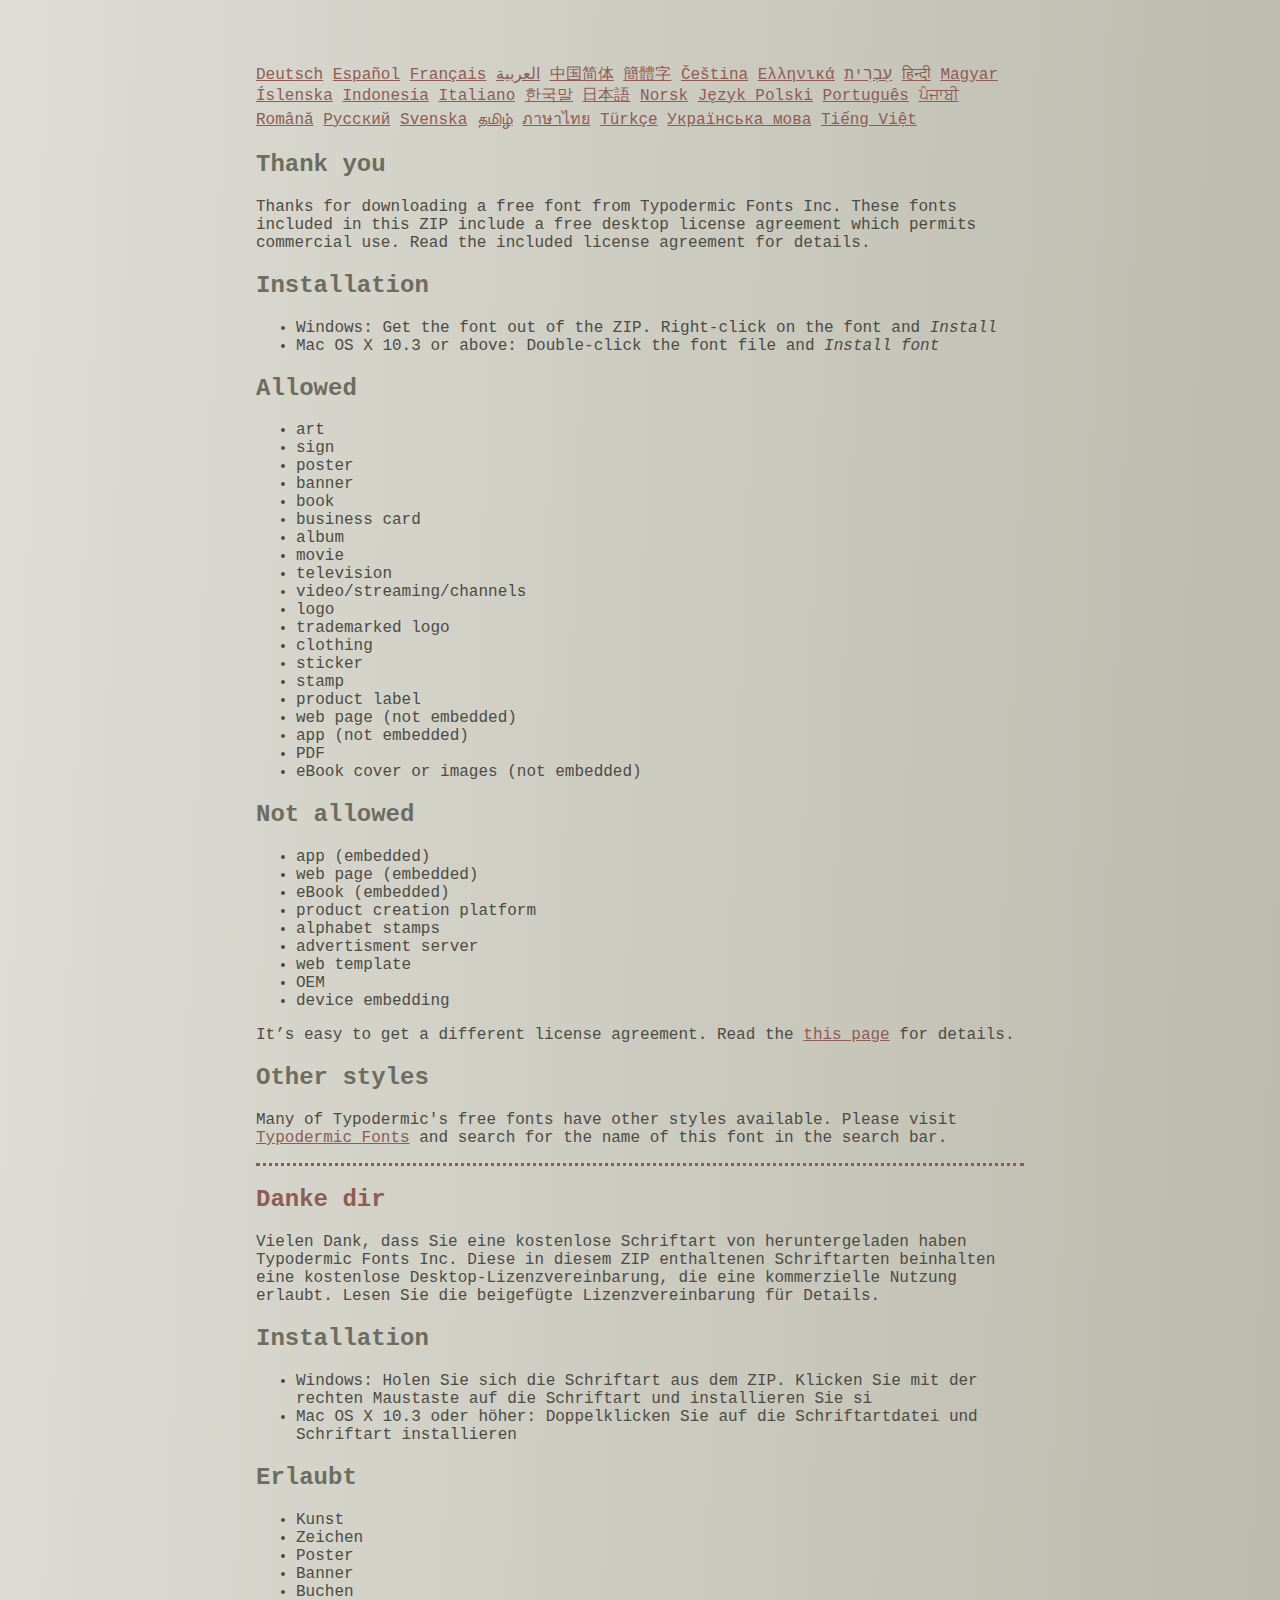
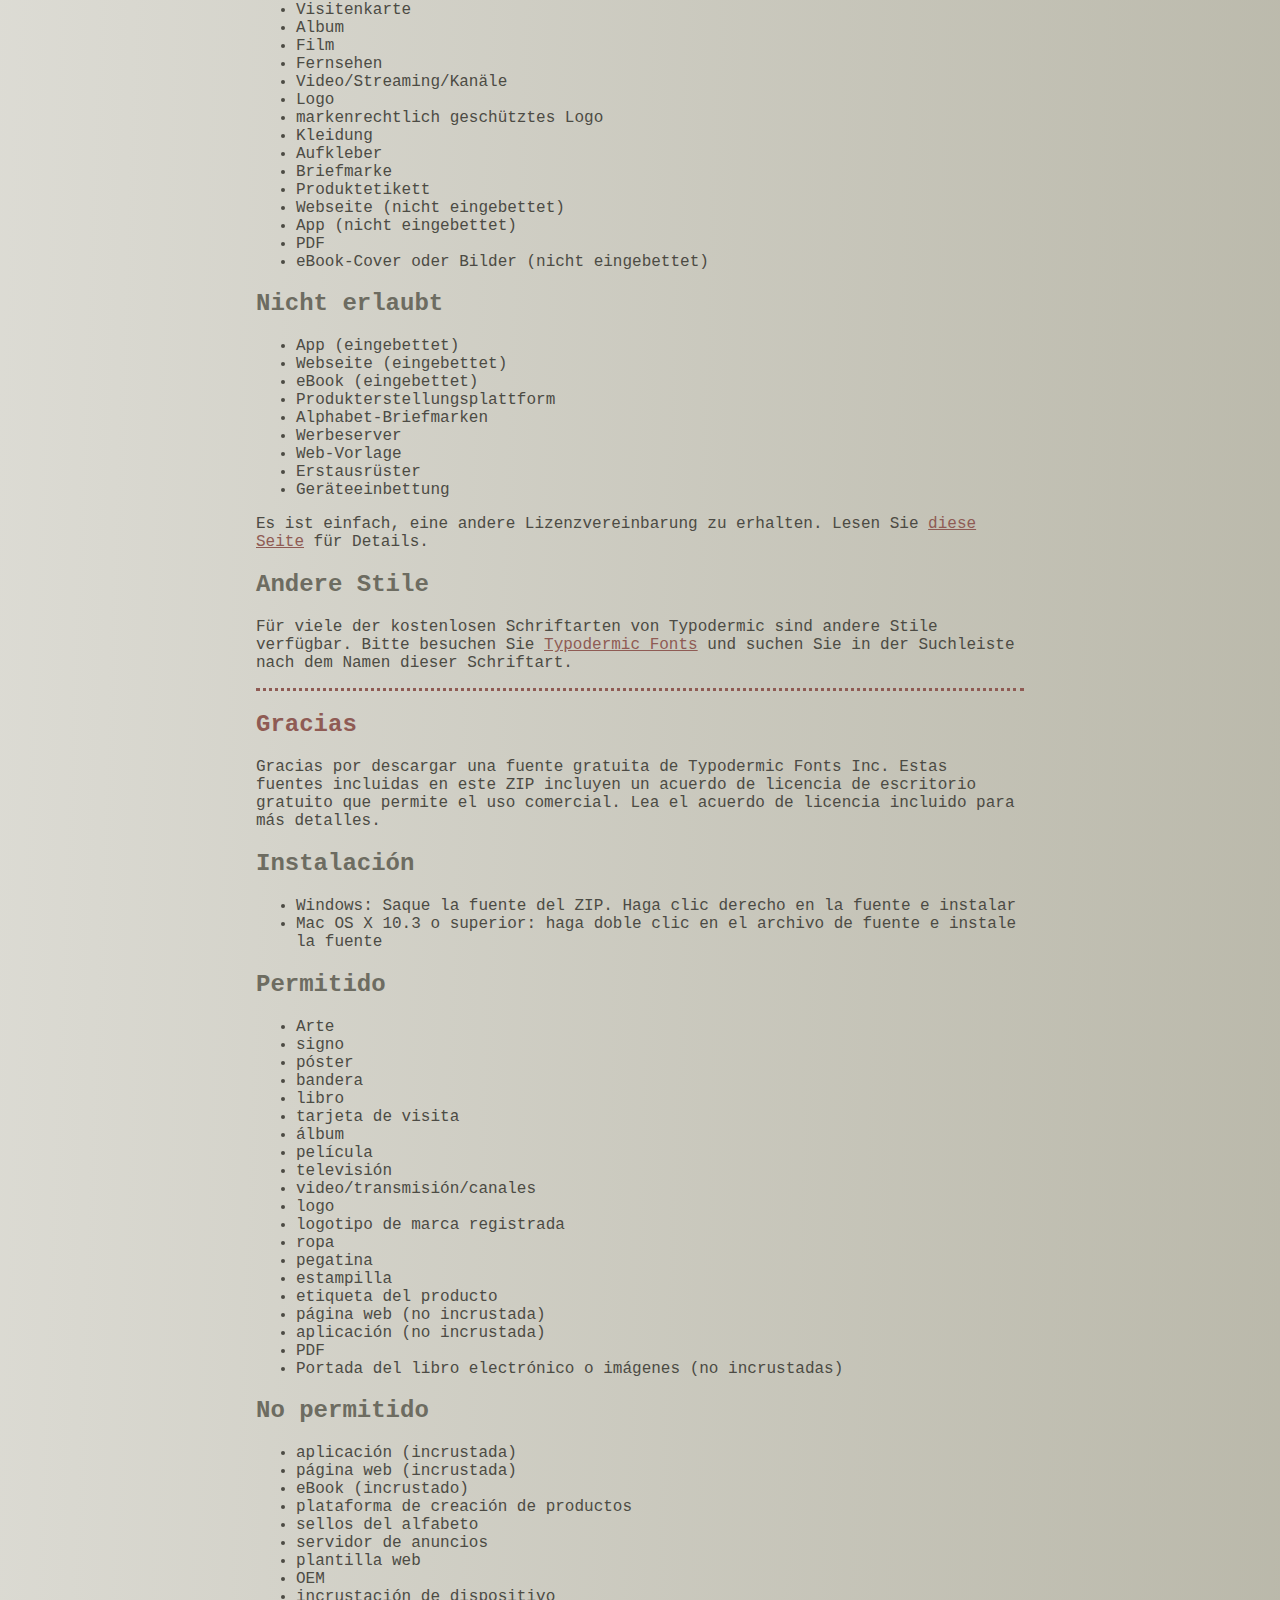
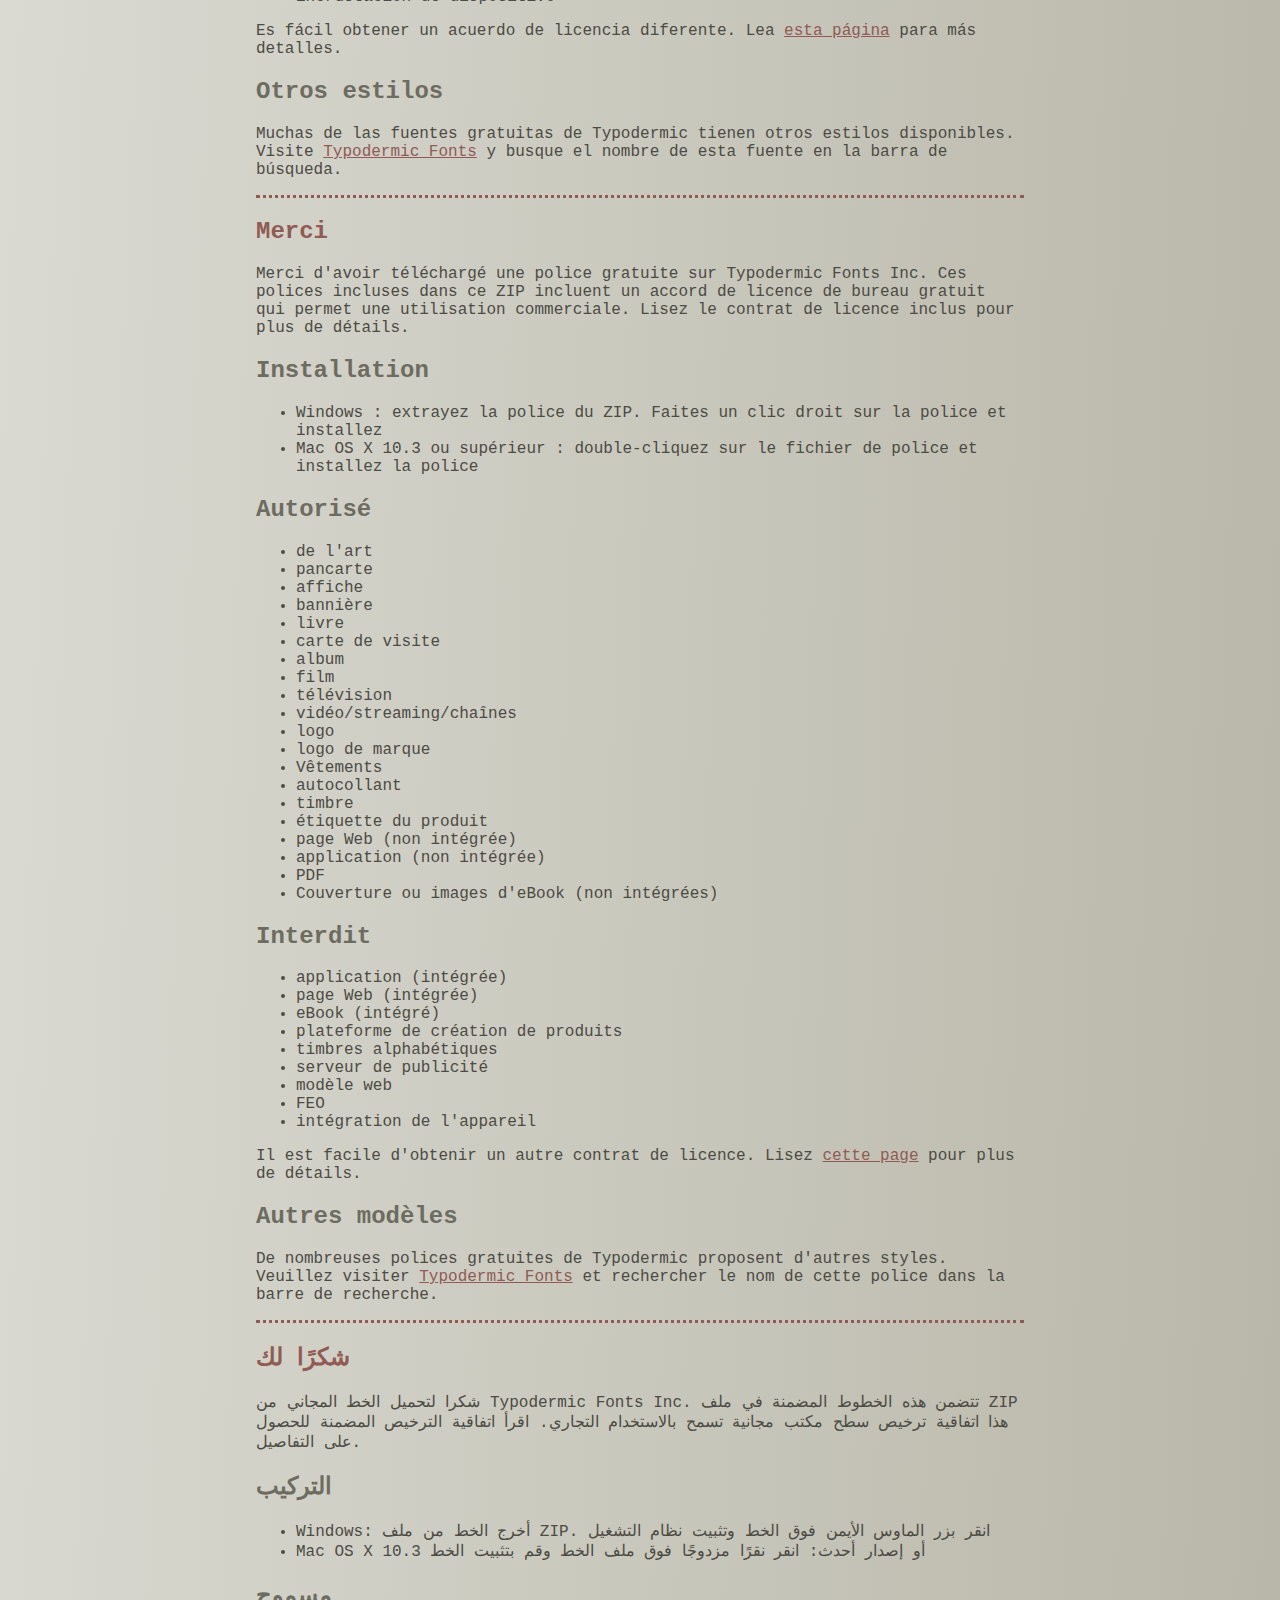
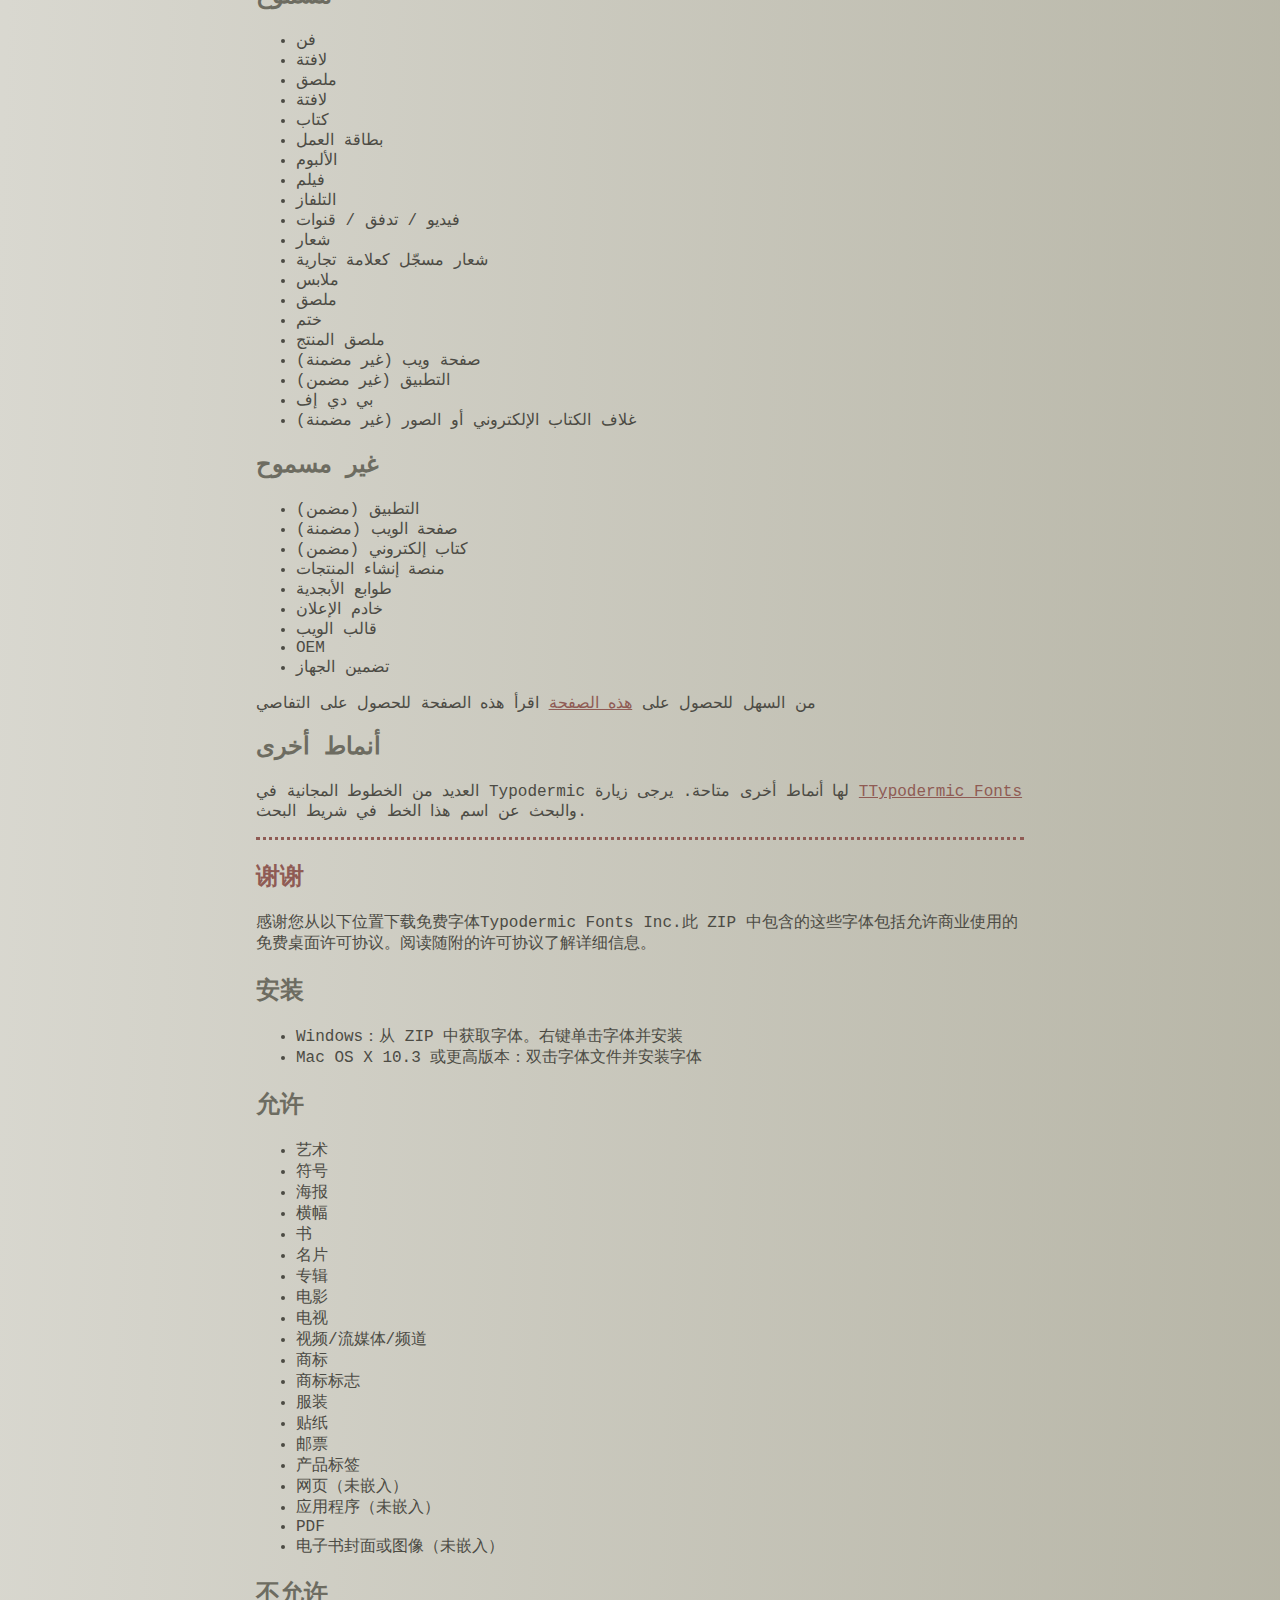
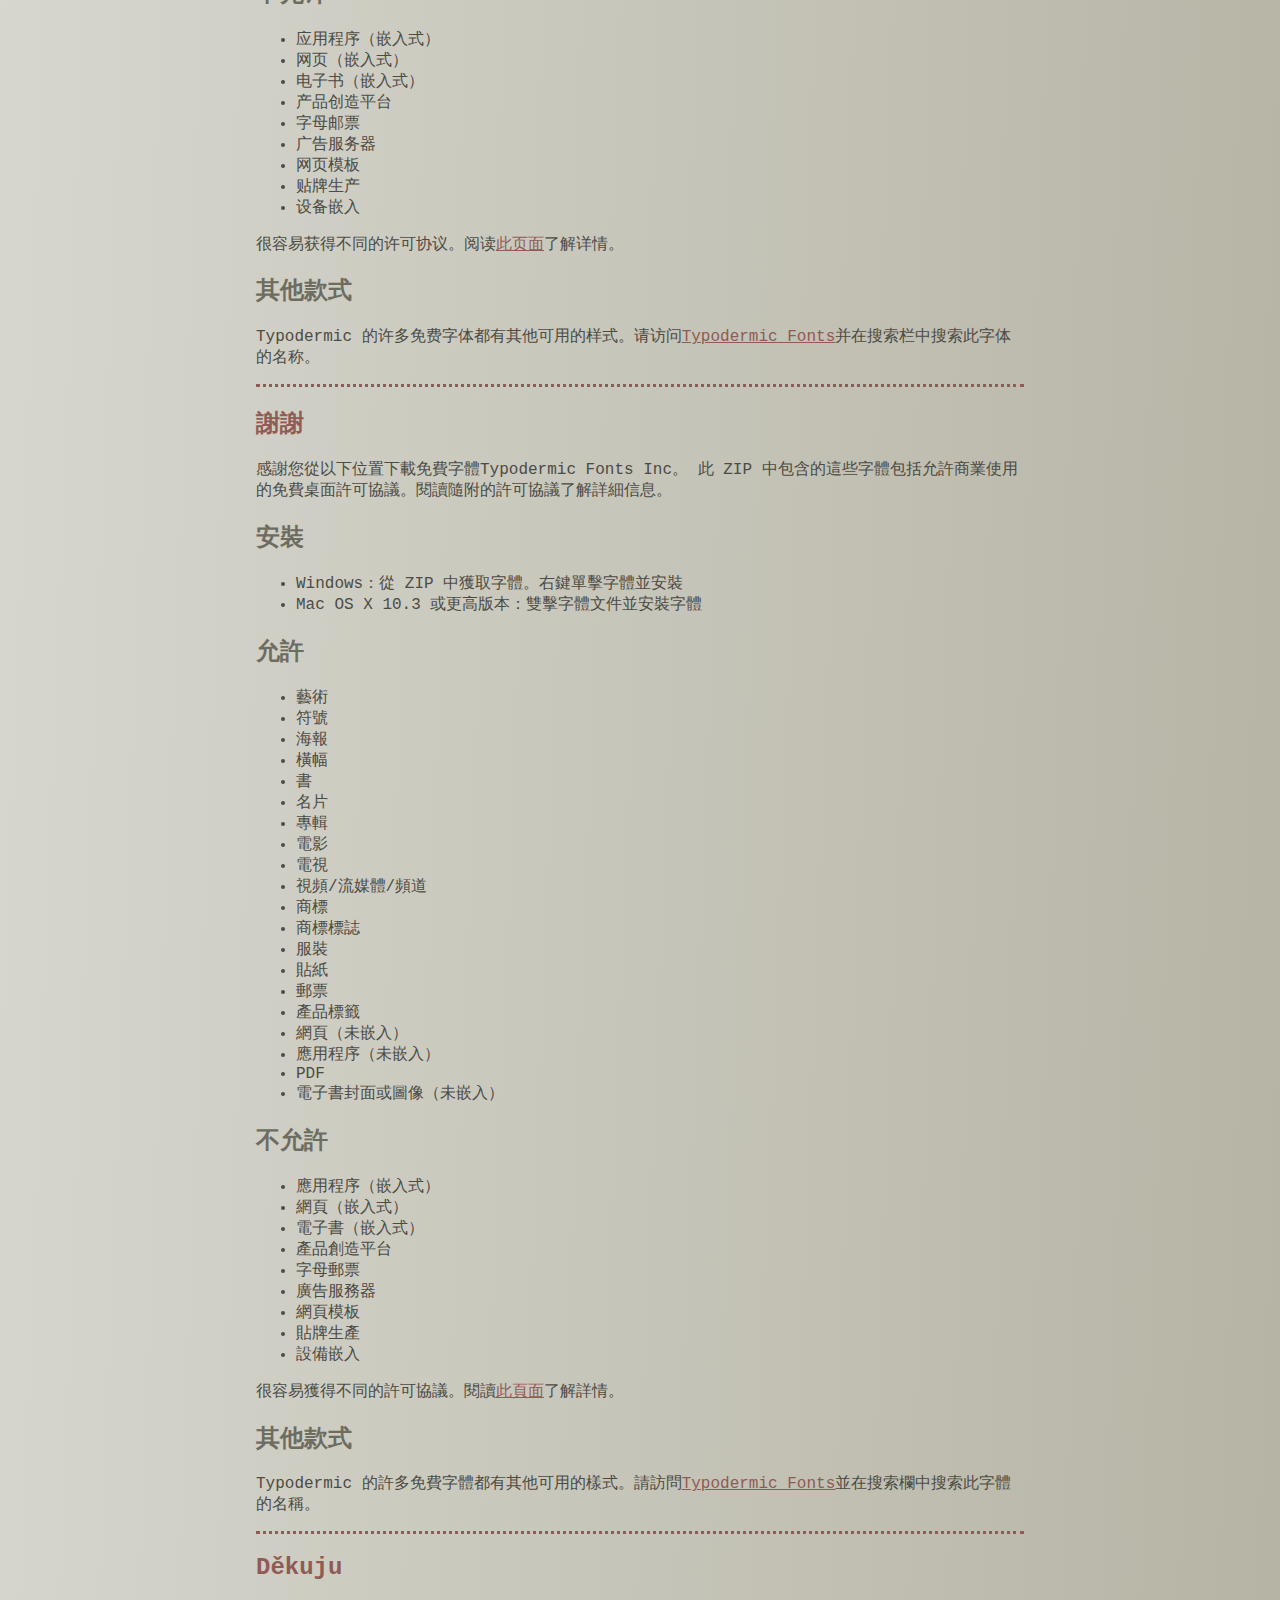
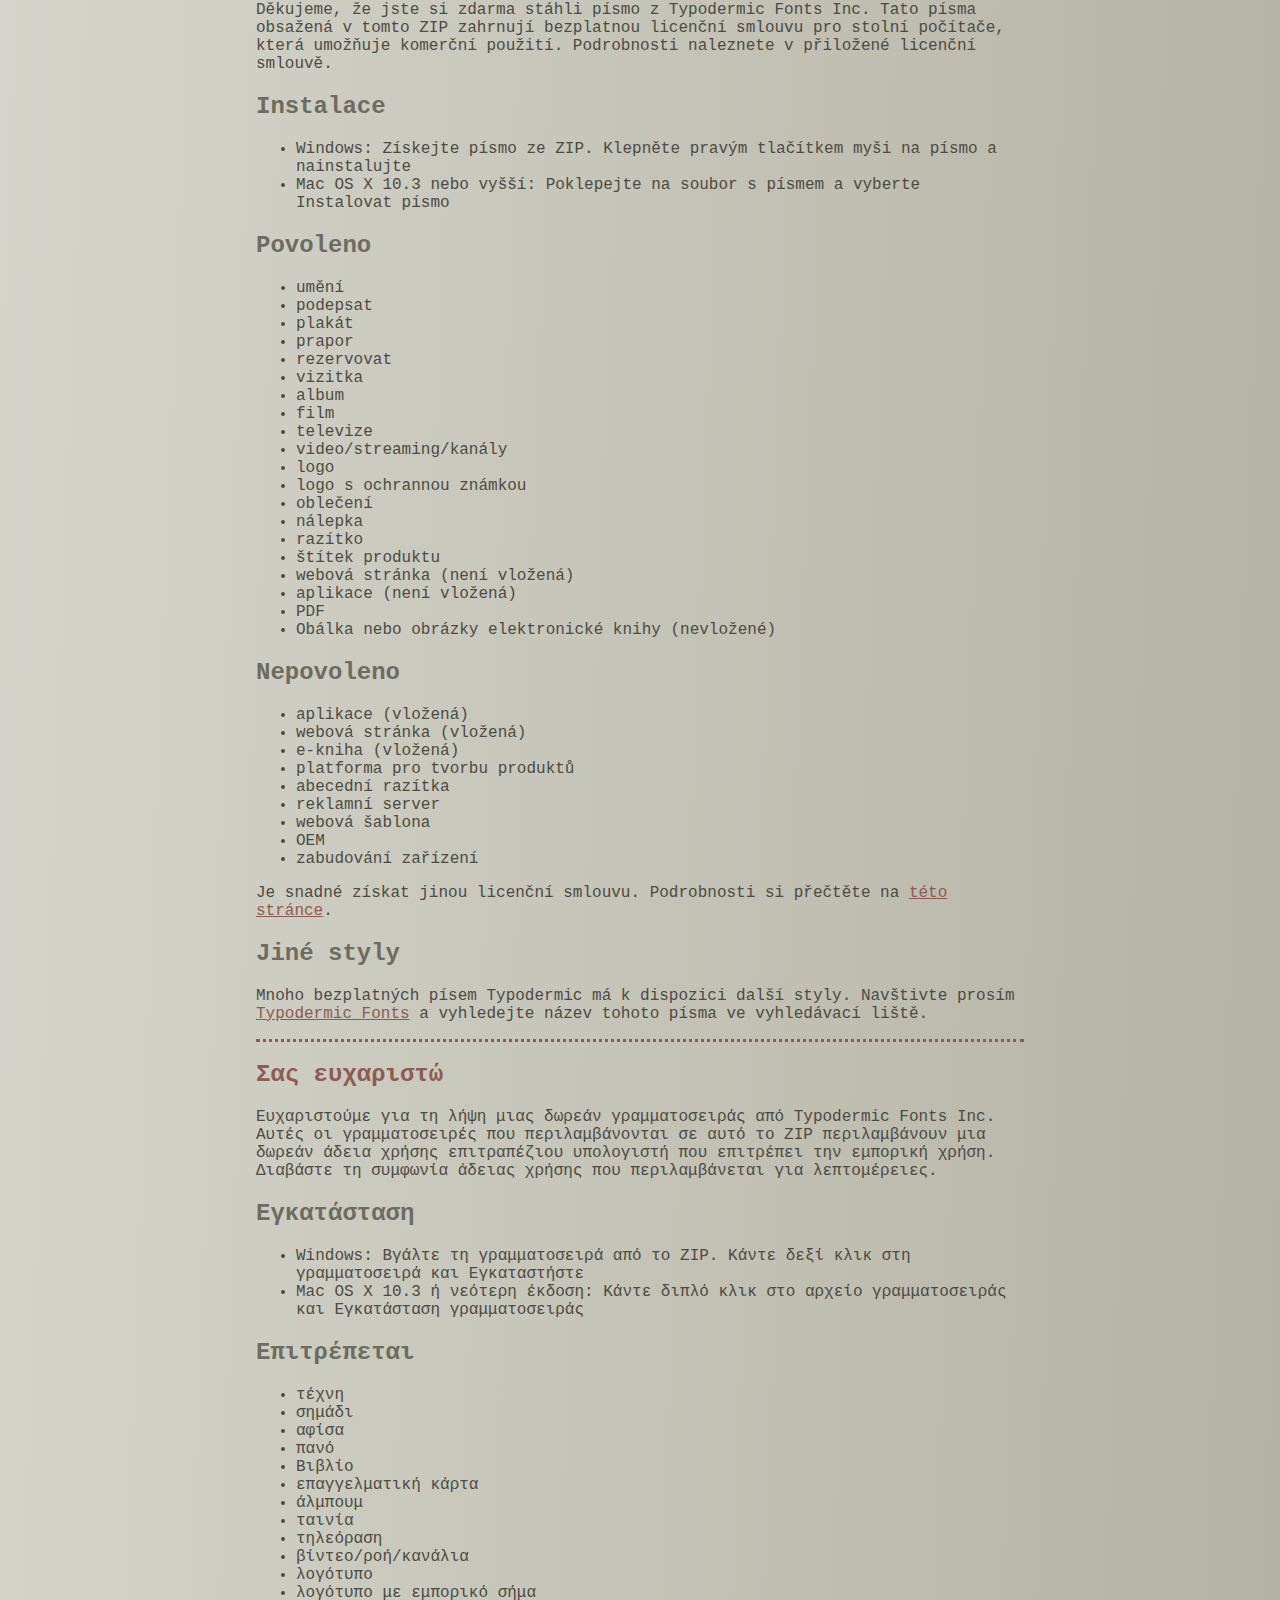
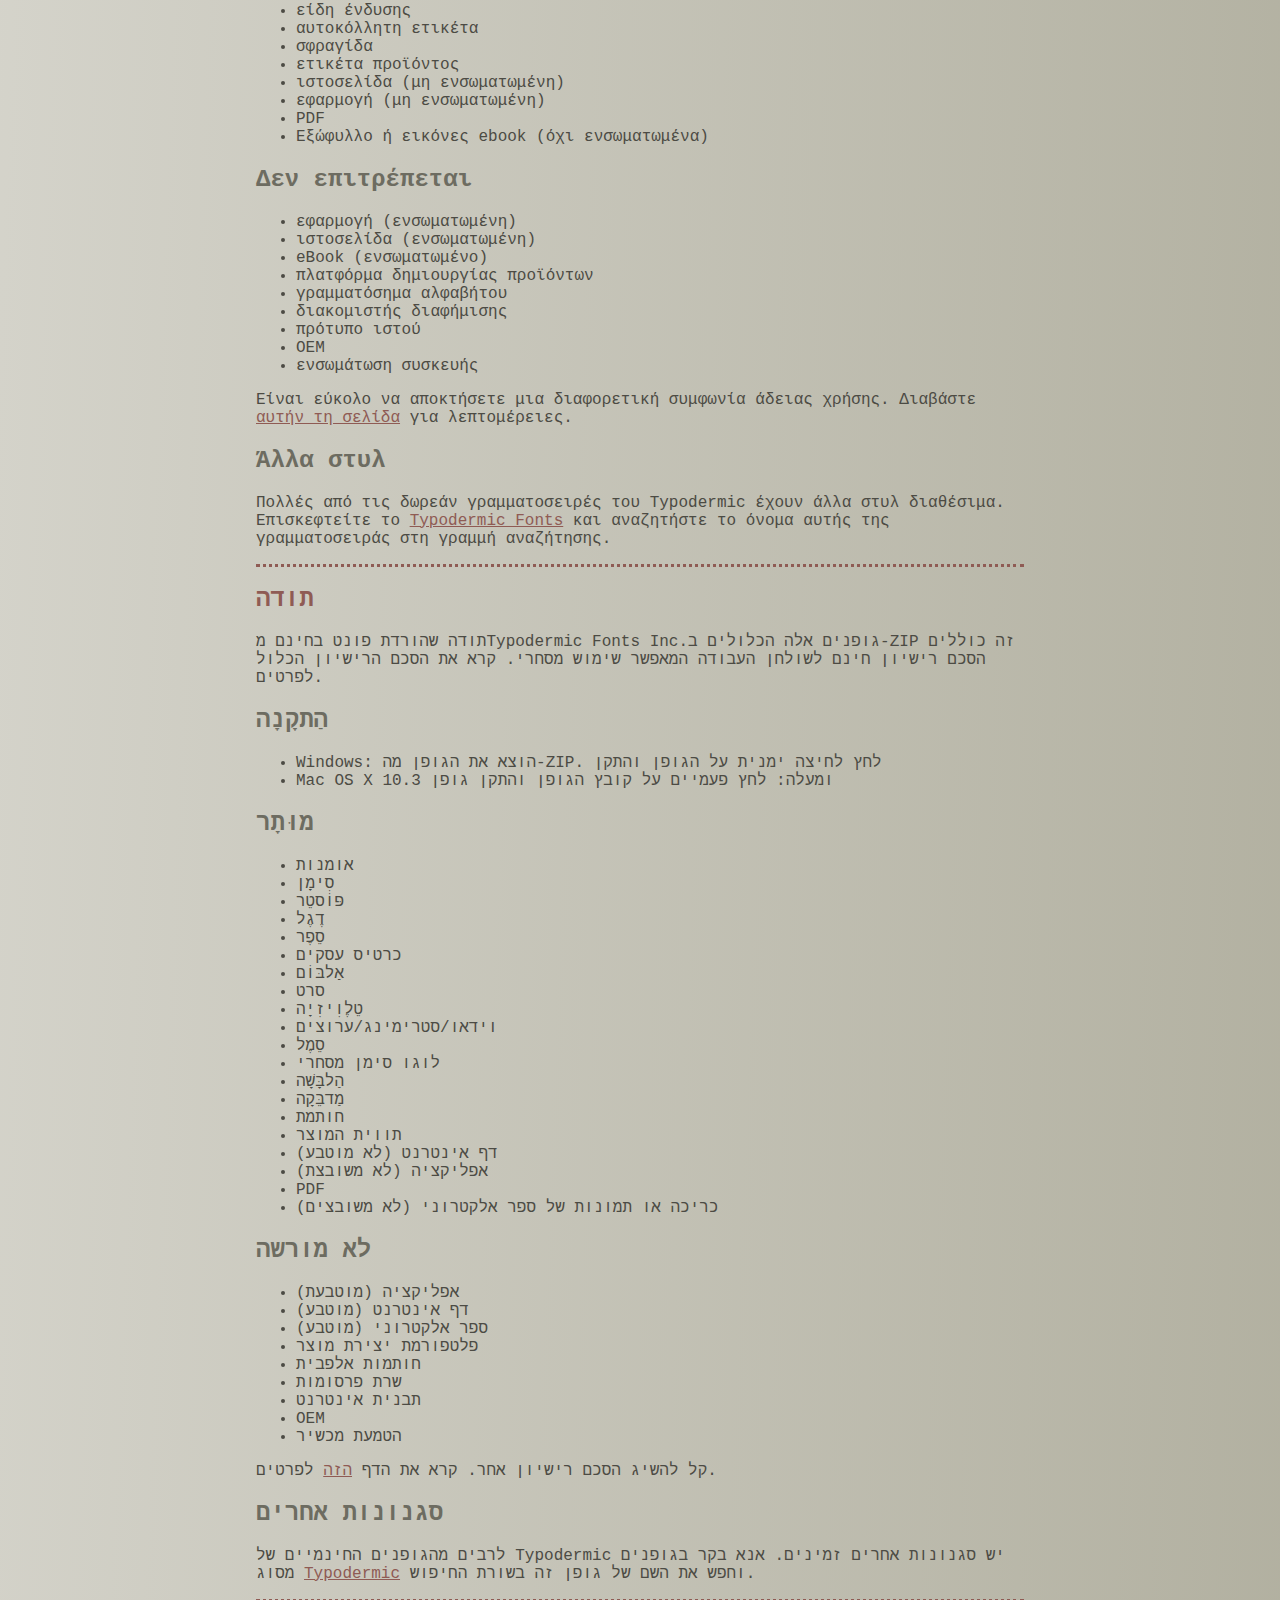
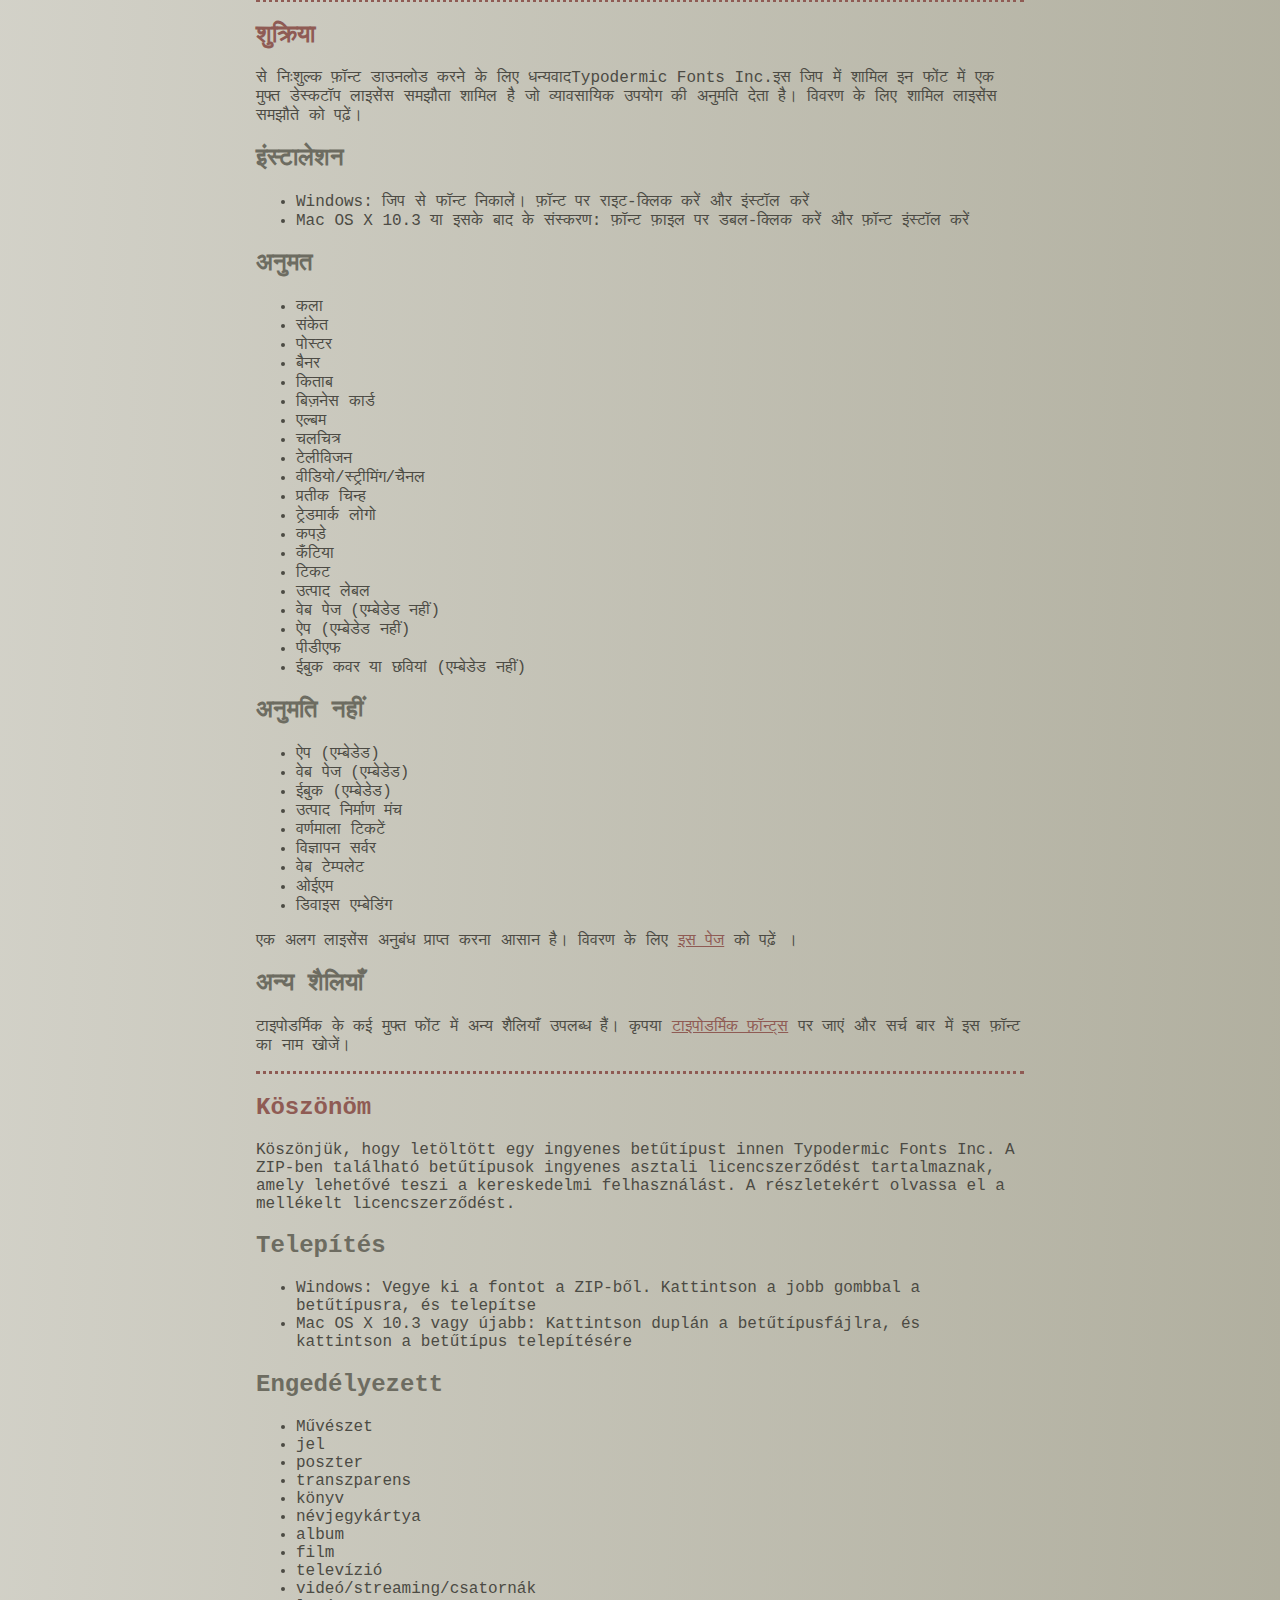
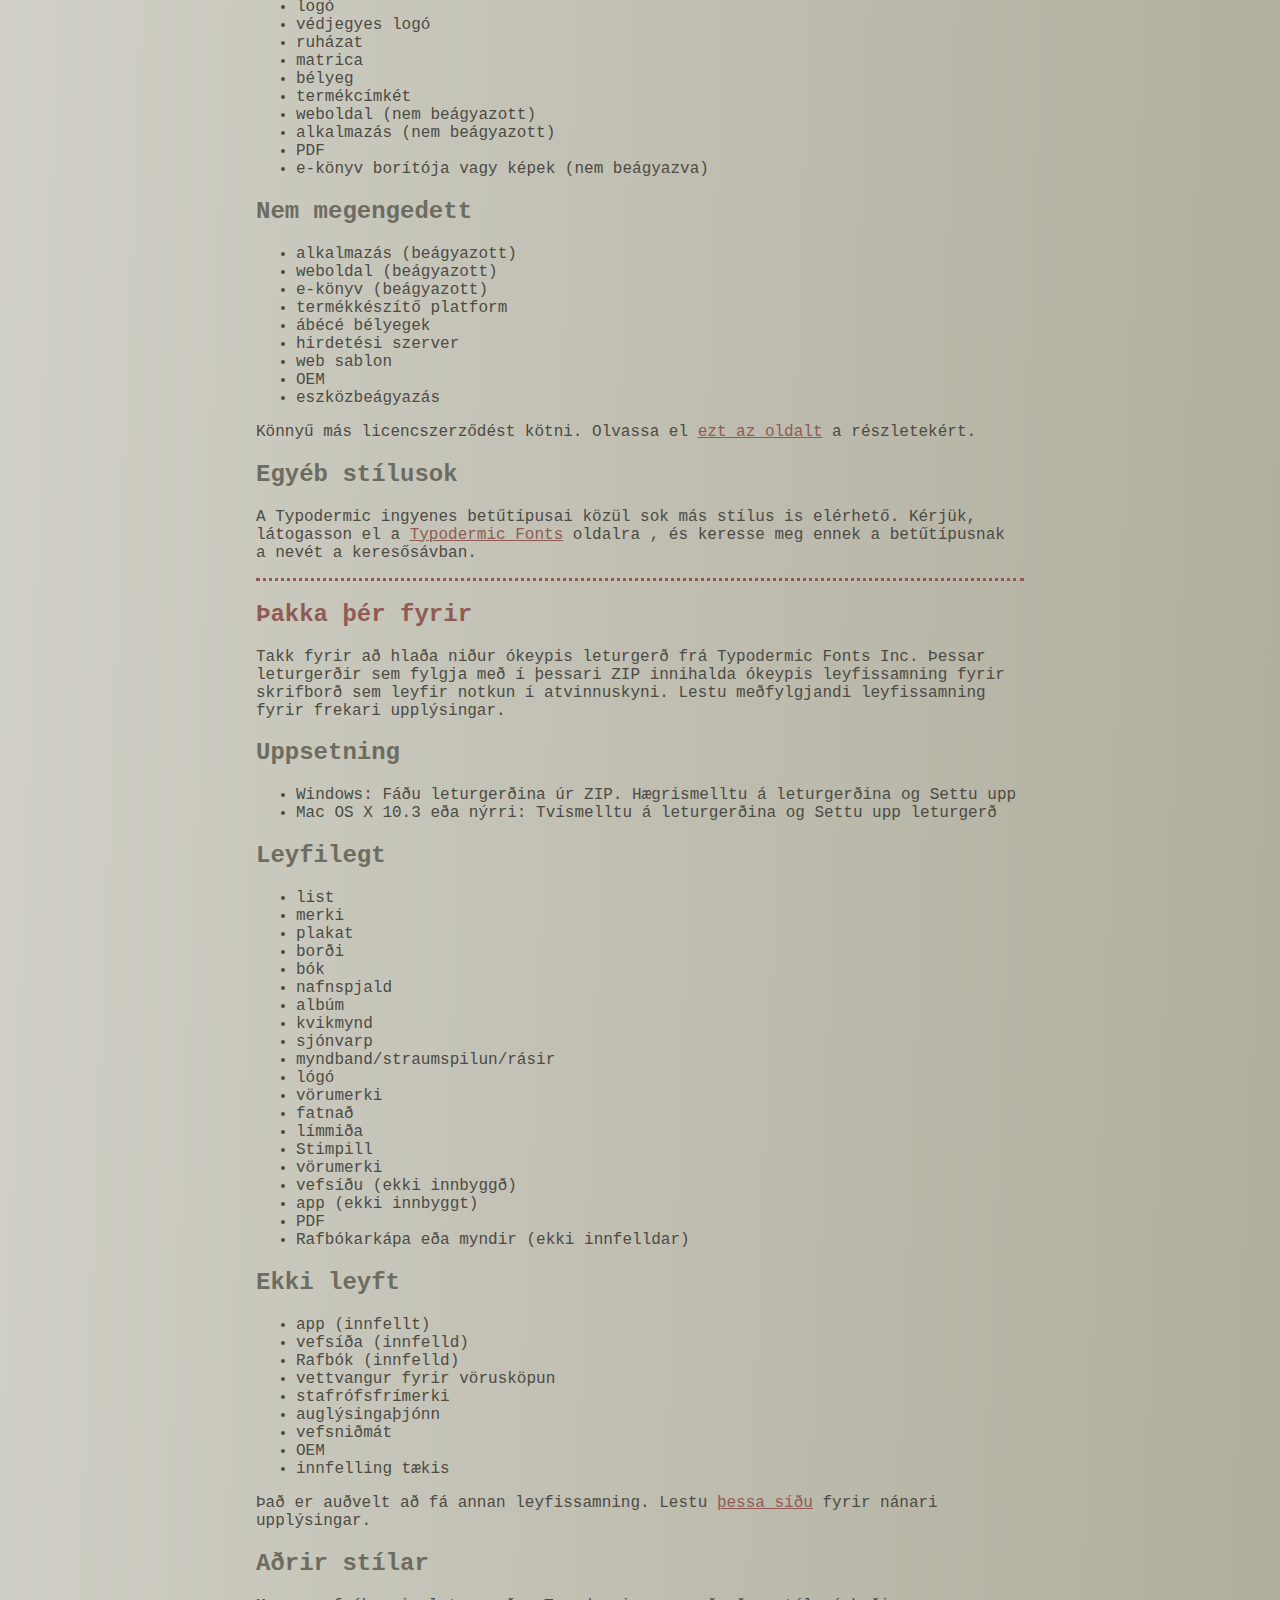
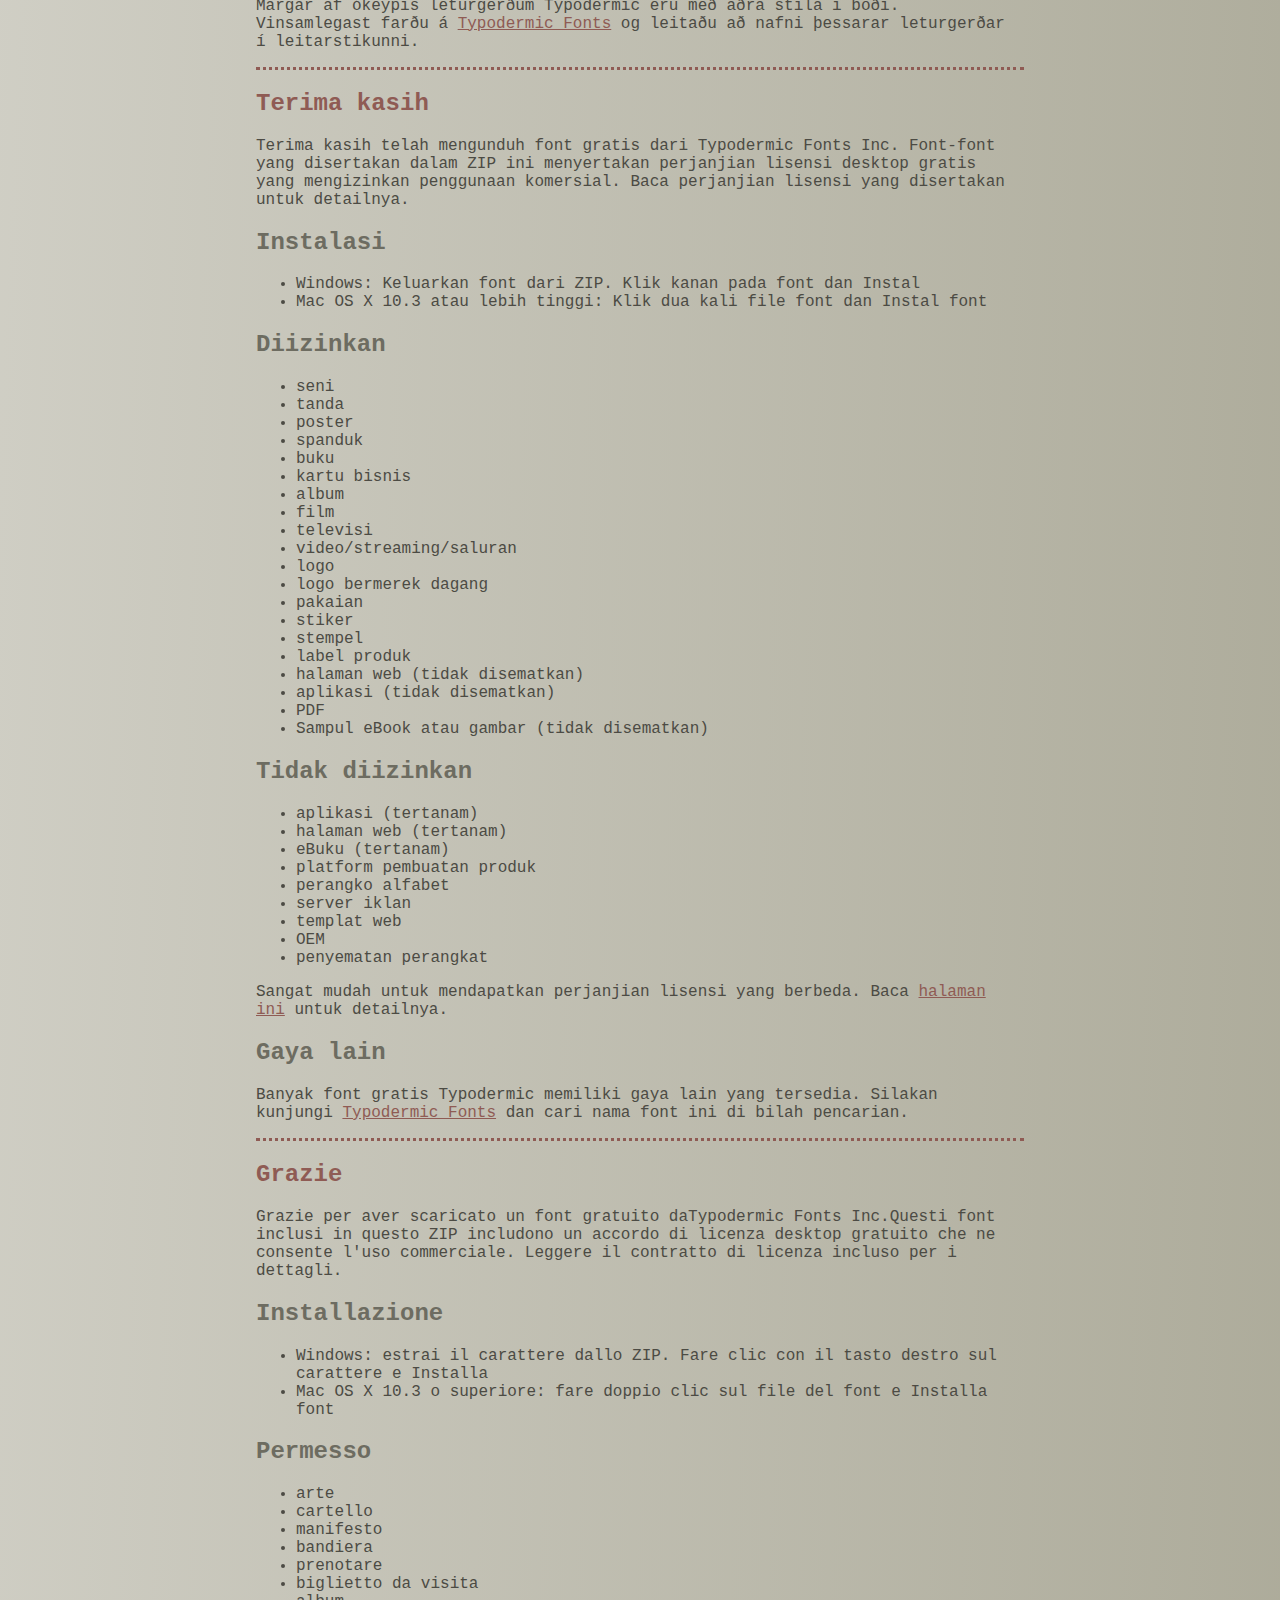
<file: src/main/resources/static/web/assets/fonts/kredit/read-this.html>
<head>
<meta http-equiv="Content-Type" content="text/html; charset=utf-8">
<title>Typodermic Fonts Inc. Free Font Instructions 2023</title>
<style type="text/css">
body {margin:30px 20% 120px 20%; padding:0px; font-family:Consolas, Courier, sans-serif; color:#4c4b44; background-color:#c2c1b3;
/* IE10 Consumer Preview */ 
background-image: -ms-linear-gradient(top left, #DEDDD6 0%, #9D9B87 100%);
/* Mozilla Firefox */ 
background-image: -moz-linear-gradient(top left, #DEDDD6 0%, #9D9B87 100%);
/* Opera */ 
background-image: -o-linear-gradient(top left, #DEDDD6 0%, #9D9B87 100%);
/* Webkit (Safari/Chrome 10) */ 
background-image: -webkit-gradient(linear, left top, right bottom, color-stop(0, #DEDDD6), color-stop(1, #9D9B87));
/* Webkit (Chrome 11+) */ 
background-image: -webkit-linear-gradient(top left, #DEDDD6 0%, #9D9B87 100%);
/* W3C Markup, IE10 Release Preview */ 
background-image: linear-gradient(to bottom right, #DEDDD6 0%, #9D9B87 100%);
	}
h2 {color:#6d6c61;}
a {color:#8f5b54;}
a:hover {color:#ffffff; background-color:#9a998c;}
hr.dotted {border: 0; border-top: 3px dotted #8f5b54;}
</style>
</head>

<body>

<br>

<p translate="no">
<a href="#German">Deutsch</a>
<a href="#Spanish">Español</a>
<a href="#French">Français</a>
<a href="#Arabic">العربية</a>
<a href="#Chinese">中国简体</a>
<a href="#Chinese(trad)">簡體字</a>
<a href="#Czech">Čeština</a>
<a href="#Greek">Ελληνικά</a>
<a href="#Hebrew">עִבְרִית</a>
<a href="#Hindi">हिन्दी</a>
<a href="#Hungarian">Magyar</a>
<a href="#Icelandic">Íslenska</a>
<a href="#Indonesian">Indonesia</a>
<a href="#Italian">Italiano</a>
<a href="#Korean">한국말</a>
<a href="#Japanese">日本語</a>
<a href="#Norwegian">Norsk</a>
<a href="#Polish">Język&nbsp;Polski</a>
<a href="#Portuguese">Português</a>
<a href="#Punjabi">ਪੰਜਾਬੀ</a>
<a href="#Romanian">Română</a>
<a href="#Russian">Русский</a>
<a href="#Swedish">Svenska</a>
<a href="#Tamil">தமிழ்</a>
<a href="#Thai">ภาษาไทย</a>
<a href="#Turkish">Türkçe</a>
<a href="#Ukrainian">Українська&nbsp;мова</a>
<a href="#Vietnamese">Tiếng&nbsp;Việt</a>
</p>

<h2>Thank you</h2>

<p>Thanks for downloading a free font from <span translate="no">Typodermic Fonts Inc.</span> These fonts included in this ZIP include a free desktop license agreement which permits commercial use. Read the included license agreement for details.</p>


<h2>Installation</h2>
<ul><li>Windows: Get the font out of the ZIP. Right-click on the font and <em>Install</em><li>Mac OS X 10.3 or above: Double-click the font file and <em>Install font</em></ul>

<h2>Allowed</h2>

<ul>
<li>art</li>
<li>sign</li>
<li>poster</li>
<li>banner</li>
<li>book</li>
<li>business card</li>
<li>album</li>
<li>movie</li>
<li>television</li>
<li>video/streaming/channels</li>
<li>logo</li>
<li>trademarked logo</li>
<li>clothing</li>
<li>sticker</li>
<li>stamp</li>
<li>product label</li>
<li>web page (not embedded)</li>
<li>app (not embedded)</li>
<li>PDF</li>
<li>eBook cover or images (not embedded)</li>
</ul>

<h2>Not allowed</h2>

<ul>
<li>app (embedded)</li>
<li>web page (embedded)</li>
<li>eBook (embedded)</li>
<li>product creation platform</li>
<li>alphabet stamps</li>
<li>advertisment server</li>
<li>web template</li>
<li>OEM</li>
<li>device embedding</li>
</ul>

<p>It&rsquo;s easy to get a different license agreement. Read the <a href="https://typodermicfonts.com/license/">this page</a> for details. </p>

<h2>Other styles</h2>

<p>Many of Typodermic's free fonts have other styles available. Please visit <a href="https://typodermicfonts.com">Typodermic Fonts</a> and search for the name of this font in the search bar.</p>

<hr class="dotted">

<h2><a id="German">Danke dir</a></h2>

<p>Vielen Dank, dass Sie eine kostenlose Schriftart von heruntergeladen haben Typodermic Fonts Inc. Diese in diesem ZIP enthaltenen Schriftarten beinhalten eine kostenlose Desktop-Lizenzvereinbarung, die eine kommerzielle Nutzung erlaubt. Lesen Sie die beigefügte Lizenzvereinbarung für Details.</p>


<h2>Installation</h2>
<ul><li>Windows: Holen Sie sich die Schriftart aus dem ZIP. Klicken Sie mit der rechten Maustaste auf die Schriftart und installieren Sie si<li>Mac OS X 10.3 oder höher: Doppelklicken Sie auf die Schriftartdatei und Schriftart installieren </ul>

<h2>Erlaubt</h2>

<ul>
<li>Kunst</li>
<li>Zeichen</li>
<li>Poster</li>
<li>Banner</li>
<li>Buchen</li>
<li>Visitenkarte</li>
<li>Album</li>
<li>Film</li>
<li>Fernsehen</li>
<li>Video/Streaming/Kanäle</li>
<li>Logo</li>
<li>markenrechtlich geschütztes Logo</li>
<li>Kleidung</li>
<li>Aufkleber</li>
<li>Briefmarke</li>
<li>Produktetikett</li>
<li>Webseite (nicht eingebettet)</li>
<li>App (nicht eingebettet)</li>
<li>PDF</li>
<li>eBook-Cover oder Bilder (nicht eingebettet)</li>
</ul>

<h2>Nicht erlaubt</h2>

<ul>
<li>App (eingebettet)</li>
<li>Webseite (eingebettet)</li>
<li>eBook (eingebettet)</li>
<li>Produkterstellungsplattform</li>
<li>Alphabet-Briefmarken</li>
<li>Werbeserver</li>
<li>Web-Vorlage</li>
<li>Erstausrüster</li>
<li>Geräteeinbettung</li>
</ul>

<p>Es ist einfach, eine andere Lizenzvereinbarung zu erhalten. Lesen Sie <a href="https://typodermicfonts.com/license/">diese Seite</a> für Details.</p>

<h2>Andere Stile</h2>

<p>Für viele der kostenlosen Schriftarten von Typodermic sind andere Stile verfügbar. Bitte besuchen Sie <a href="https://typodermicfonts.com">Typodermic Fonts</a> und suchen Sie in der Suchleiste nach dem Namen dieser Schriftart.</p>


<hr class="dotted">

<h2><a id="Spanish">Gracias</a></h2>

<p>Gracias por descargar una fuente gratuita de Typodermic Fonts Inc. Estas fuentes incluidas en este ZIP incluyen un acuerdo de licencia de escritorio gratuito que permite el uso comercial. Lea el acuerdo de licencia incluido para más detalles.</p>


<h2>Instalación</h2>
<ul><li>Windows: Saque la fuente del ZIP. Haga clic derecho en la fuente e instalar <li>Mac OS X 10.3 o superior: haga doble clic en el archivo de fuente e instale la fuente</ul>

<h2>Permitido</h2>

<ul>
<li>Arte</li>
<li>signo</li>
<li>póster</li>
<li>bandera</li>
<li>libro</li>
<li>tarjeta de visita</li>
<li>álbum</li>
<li>película</li>
<li>televisión</li>
<li>video/transmisión/canales</li>
<li>logo</li>
<li>logotipo de marca registrada</li>
<li>ropa</li>
<li>pegatina</li>
<li>estampilla</li>
<li>etiqueta del producto</li>
<li>página web (no incrustada)</li>
<li>aplicación (no incrustada)</li>
<li>PDF</li>
<li>Portada del libro electrónico o imágenes (no incrustadas)</li>
</ul>


<h2>No permitido</h2>

<ul>
<li>aplicación (incrustada)</li>
<li>página web (incrustada)</li>
<li>eBook (incrustado)</li>
<li>plataforma de creación de productos</li>
<li>sellos del alfabeto</li>
<li>servidor de anuncios</li>
<li>plantilla web</li>
<li>OEM</li>
<li>incrustación de dispositivo</li>
</ul>

<p>Es fácil obtener un acuerdo de licencia diferente. Lea <a href="https://typodermicfonts.com/license/">esta página</a> para más detalles.</p>

<h2>Otros estilos</h2>

<p>Muchas de las fuentes gratuitas de Typodermic tienen otros estilos disponibles. Visite  <a href="https://typodermicfonts.com">Typodermic Fonts</a> y busque el nombre de esta fuente en la barra de búsqueda.</p>


<hr class="dotted">

<h2><a id="French">Merci</a></h2>

<p>Merci d'avoir téléchargé une police gratuite sur Typodermic Fonts Inc. Ces polices incluses dans ce ZIP incluent un accord de licence de bureau gratuit qui permet une utilisation commerciale. Lisez le contrat de licence inclus pour plus de détails.</p>


<h2>Installation</h2>
<ul><li>Windows : extrayez la police du ZIP. Faites un clic droit sur la police et installez<li>Mac OS X 10.3 ou supérieur : double-cliquez sur le fichier de police et installez la police</ul>
  



<h2>Autorisé</h2>

<ul>
<li>de l'art</li>
<li>pancarte</li>
<li>affiche</li>
<li>bannière</li>
<li>livre</li>
<li>carte de visite</li>
<li>album</li>
<li>film</li>
<li>télévision</li>
<li>vidéo/streaming/chaînes</li>
<li>logo</li>
<li>logo de marque</li>
<li>Vêtements</li>
<li>autocollant</li>
<li>timbre</li>
<li>étiquette du produit</li>
<li>page Web (non intégrée)</li>
<li>application (non intégrée)</li>
<li>PDF</li>
<li>Couverture ou images d'eBook (non intégrées)</li>
</ul>
 


<h2>Interdit</h2>

<ul>
<li>application (intégrée)</li>
<li>page Web (intégrée)</li>
<li>eBook (intégré)</li>
<li>plateforme de création de produits</li>
<li>timbres alphabétiques</li>
<li>serveur de publicité</li>
<li>modèle web</li>
<li>FEO</li>
<li>intégration de l'appareil</li>
</ul>

<p>Il est facile d'obtenir un autre contrat de licence. Lisez  <a href="https://typodermicfonts.com/license/">cette page</a> pour plus de détails.</p>

<h2>Autres modèles</h2>

<p>De nombreuses polices gratuites de Typodermic proposent d'autres styles. Veuillez visiter  <a href="https://typodermicfonts.com">Typodermic Fonts</a> et rechercher le nom de cette police dans la barre de recherche.</p>


<hr class="dotted">

<h2><a id="Arabic">شكرًا لك</a></h2>

<p>

شكرا لتحميل الخط المجاني من Typodermic Fonts Inc. تتضمن هذه الخطوط المضمنة في ملف ZIP هذا اتفاقية ترخيص سطح مكتب مجانية تسمح بالاستخدام التجاري. اقرأ اتفاقية الترخيص المضمنة للحصول على التفاصيل.</p>


<h2>التركيب</h2>
<ul><li>Windows: أخرج الخط من ملف ZIP. انقر بزر الماوس الأيمن فوق الخط وتثبيت
    نظام التشغيل <li>Mac OS X 10.3 أو إصدار أحدث: انقر نقرًا مزدوجًا فوق ملف الخط وقم بتثبيت الخط</em></ul>

<h2>مسموح</h2>

<ul>
<li>فن</li>
<li>لافتة</li>
<li>ملصق</li>
<li>لافتة</li>
<li>كتاب</li>
<li>بطاقة العمل</li>
<li>الألبوم</li>
<li>فيلم</li>
<li>التلفاز</li>
<li>فيديو / تدفق / قنوات</li>
<li>شعار</li>
<li>شعار مسجّل كعلامة تجارية</li>
<li>ملابس</li>
<li>ملصق</li>
<li>ختم</li>
<li>ملصق المنتج</li>
<li>صفحة ويب (غير مضمنة)</li>
<li>التطبيق (غير مضمن)</li>
<li>بي دي إف</li>
<li>غلاف الكتاب الإلكتروني أو الصور (غير مضمنة)</li>
</ul>

<h2>غير مسموح</h2>

<ul>
<li>التطبيق (مضمن)</li>
<li>صفحة الويب (مضمنة)</li>
<li>كتاب إلكتروني (مضمن)</li>
<li>منصة إنشاء المنتجات</li>
<li>طوابع الأبجدية</li>
<li>خادم الإعلان</li>
<li>قالب الويب</li>
<li>OEM</li>
<li>تضمين الجهاز</li>
</ul>

<p>من السهل  للحصول على <a href="https://typodermicfonts.com/license/">هذه الصفحة</a>  اقرأ هذه الصفحة للحصول على التفاصي</p>


<h2>أنماط أخرى</h2>

<p>العديد من الخطوط المجانية في Typodermic لها أنماط أخرى متاحة. يرجى زيارة <a href="https://typodermicfonts.com">TTypodermic Fonts</a> والبحث عن اسم هذا الخط في شريط البحث.</p>


<hr class="dotted">

<h2><a id="Chinese">谢谢</a></h2>

<p>感谢您从以下位置下载免费字体Typodermic Fonts Inc.此 ZIP 中包含的这些字体包括允许商业使用的免费桌面许可协议。阅读随附的许可协议了解详细信息。</p>


<h2>安装</h2>
<ul><li>Windows：从 ZIP 中获取字体。右键单击字体并安装<li>Mac OS X 10.3 或更高版本：双击字体文件并安装字体 </ul>

<h2>允许</h2>





<ul>
<li>艺术</li>
<li>符号</li>
<li>海报</li>
<li>横幅</li>
<li>书</li>
<li>名片</li>
<li>专辑</li>
<li>电影</li>
<li>电视</li>
<li>视频/流媒体/频道</li>
<li>商标</li>
<li>商标标志</li>
<li>服装</li>
<li>贴纸</li>
<li>邮票</li>
<li>产品标签</li>
<li>网页（未嵌入）</li>
<li>应用程序（未嵌入）</li>
<li>PDF</li>
<li>电子书封面或图像（未嵌入）</li>
</ul>

<h2>不允许</h2>

<ul>
<li>应用程序（嵌入式）</li>
<li>网页（嵌入式）</li>
<li>电子书（嵌入式）</li>
<li>产品创造平台</li>
<li>字母邮票</li>
<li>广告服务器</li>
<li>网页模板</li>
<li>贴牌生产</li>
<li>设备嵌入</li>
</ul>

<p>很容易获得不同的许可协议。阅读<a href="https://typodermicfonts.com/license/">此页面</a>了解详情。</p>

<h2>其他款式</h2>

<p>Typodermic 的许多免费字体都有其他可用的样式。请访问<a href="https://typodermicfonts.com">Typodermic Fonts</a>并在搜索栏中搜索此字体的名称。</p>


<hr class="dotted">

<h2><a id="Chinese(trad)">謝謝</a></h2>

<p>感謝您從以下位置下載免費字體Typodermic Fonts Inc。 此 ZIP 中包含的這些字體包括允許商業使用的免費桌面許可協議。閱讀隨附的許可協議了解詳細信息。</p>


<h2>安裝</h2>
<ul><li>Windows：從 ZIP 中獲取字體。右鍵單擊字體並安裝<li>Mac OS X 10.3 或更高版本：雙擊字體文件並安裝字體 </ul>

<h2>允許</h2>

<ul>
<li>藝術</li>
<li>符號</li>
<li>海報</li>
<li>橫幅</li>
<li>書</li>
<li>名片</li>
<li>專輯</li>
<li>電影</li>
<li>電視</li>
<li>視頻/流媒體/頻道</li>
<li>商標</li>
<li>商標標誌</li>
<li>服裝</li>
<li>貼紙</li>
<li>郵票</li>
<li>產品標籤</li>
<li>網頁（未嵌入）</li>
<li>應用程序（未嵌入）</li>
<li>PDF</li>
<li>電子書封面或圖像（未嵌入）</li>


</ul>

<h2>不允許</h2>

<ul>
<li>應用程序（嵌入式）</li>
<li>網頁（嵌入式）</li>
<li>電子書（嵌入式）</li>
<li>產品創造平台</li>
<li>字母郵票</li>
<li>廣告服務器</li>
<li>網頁模板</li>
<li>貼牌生產</li>
<li>設備嵌入</li>
</ul>

<p>很容易獲得不同的許可協議。閱讀<a href="https://typodermicfonts.com/license/">此頁面</a>了解詳情。</p>

<h2>其他款式</h2>

<p>Typodermic 的許多免費字體都有其他可用的樣式。請訪問<a href="https://typodermicfonts.com">Typodermic Fonts</a>並在搜索欄中搜索此字體的名稱。</p>


<hr class="dotted">

<h2><a id="Czech">Děkuju</a></h2>

<p>Děkujeme, že jste si zdarma stáhli písmo z Typodermic Fonts Inc. Tato písma obsažená v tomto ZIP zahrnují bezplatnou licenční smlouvu pro stolní počítače, která umožňuje komerční použití. Podrobnosti naleznete v přiložené licenční smlouvě.</p>


<h2>Instalace</h2>
<ul><li>Windows: Získejte písmo ze ZIP. Klepněte pravým tlačítkem myši na písmo a nainstalujte <li>Mac OS X 10.3 nebo vyšší: Poklepejte na soubor s písmem a vyberte Instalovat písmo </ul>

<h2>Povoleno</h2>

<ul>
<li>umění</li>
<li>podepsat</li>
<li>plakát</li>
<li>prapor</li>
<li>rezervovat</li>
<li>vizitka</li>
<li>album</li>
<li>film</li>
<li>televize</li>
<li>video/streaming/kanály</li>
<li>logo</li>
<li>logo s ochrannou známkou</li>
<li>oblečení</li>
<li>nálepka</li>
<li>razítko</li>
<li>štítek produktu</li>
<li>webová stránka (není vložená)</li>
<li>aplikace (není vložená)</li>
<li>PDF</li>
<li>Obálka nebo obrázky elektronické knihy (nevložené)</li>
</ul>

<h2>Nepovoleno</h2>

<ul>
<li>aplikace (vložená)</li>
<li>webová stránka (vložená)</li>
<li>e-kniha (vložená)</li>
<li>platforma pro tvorbu produktů</li>
<li>abecední razítka</li>
<li>reklamní server</li>
<li>webová šablona</li>
<li>OEM</li>
<li>zabudování zařízení</li>
</ul>

<p>Je snadné získat jinou licenční smlouvu. Podrobnosti si přečtěte na <a href="https://typodermicfonts.com/license/">této stránce</a>.

<h2>Jiné styly</h2>

<p>Mnoho bezplatných písem Typodermic má k dispozici další styly. Navštivte prosím <a href="https://typodermicfonts.com">Typodermic Fonts</a> a vyhledejte název tohoto písma ve vyhledávací liště.</p>

<hr class="dotted">

<h2><a id="Greek">Σας ευχαριστώ</a></h2>

<p>Ευχαριστούμε για τη λήψη μιας δωρεάν γραμματοσειράς από Typodermic Fonts Inc. Αυτές οι γραμματοσειρές που περιλαμβάνονται σε αυτό το ZIP περιλαμβάνουν μια δωρεάν άδεια χρήσης επιτραπέζιου υπολογιστή που επιτρέπει την εμπορική χρήση. Διαβάστε τη συμφωνία άδειας χρήσης που περιλαμβάνεται για λεπτομέρειες.</p>


<h2>Εγκατάσταση</h2>
<ul><li>Windows: Βγάλτε τη γραμματοσειρά από το ZIP. Κάντε δεξί κλικ στη γραμματοσειρά και Εγκαταστήστε <li>Mac OS X 10.3 ή νεότερη έκδοση: Κάντε διπλό κλικ στο αρχείο γραμματοσειράς και Εγκατάσταση γραμματοσειράς</ul>

<h2>Επιτρέπεται</h2>

<ul>
<li>τέχνη</li>
<li>σημάδι</li>
<li>αφίσα</li>
<li>πανό</li>
<li>Βιβλίο</li>
<li>επαγγελματική κάρτα</li>
<li>άλμπουμ</li>
<li>ταινία</li>
<li>τηλεόραση</li>
<li>βίντεο/ροή/κανάλια</li>
<li>λογότυπο</li>
<li>λογότυπο με εμπορικό σήμα</li>
<li>είδη ένδυσης</li>
<li>αυτοκόλλητη ετικέτα</li>
<li>σφραγίδα</li>
<li>ετικέτα προϊόντος</li>
<li>ιστοσελίδα (μη ενσωματωμένη)</li>
<li>εφαρμογή (μη ενσωματωμένη)</li>
<li>PDF</li>
<li>Εξώφυλλο ή εικόνες ebook (όχι ενσωματωμένα)</li>
</ul>

<h2>Δεν επιτρέπεται</h2>

<ul>
<li>εφαρμογή (ενσωματωμένη)</li>
<li>ιστοσελίδα (ενσωματωμένη)</li>
<li>eBook (ενσωματωμένο)</li>
<li>πλατφόρμα δημιουργίας προϊόντων</li>
<li>γραμματόσημα αλφαβήτου</li>
<li>διακομιστής διαφήμισης</li>
<li>πρότυπο ιστού</li>
<li>OEM</li>
<li>ενσωμάτωση συσκευής</li>
</ul>

<p>Είναι εύκολο να αποκτήσετε μια διαφορετική συμφωνία άδειας χρήσης. Διαβάστε <a href="https://typodermicfonts.com/license/">αυτήν τη σελίδα</a> για λεπτομέρειες.</p>

<h2>Άλλα στυλ</h2>

<p>Πολλές από τις δωρεάν γραμματοσειρές του Typodermic έχουν άλλα στυλ διαθέσιμα. Επισκεφτείτε το <a href="https://typodermicfonts.com">Typodermic Fonts</a> και αναζητήστε το όνομα αυτής της γραμματοσειράς στη γραμμή αναζήτησης.</p>


<hr class="dotted">

<h2><a id="Hebrew">תודה</a></h2>

<p>תודה שהורדת פונט בחינם מTypodermic Fonts Inc.גופנים אלה הכלולים ב-ZIP זה כוללים הסכם רישיון חינם לשולחן העבודה המאפשר שימוש מסחרי. קרא את הסכם הרישיון הכלול לפרטים.</p>


<h2>הַתקָנָה</h2>
<ul><li>Windows: הוצא את הגופן מה-ZIP. לחץ לחיצה ימנית על הגופן והתקן<li>Mac OS X 10.3 ומעלה: לחץ פעמיים על קובץ הגופן והתקן גופן</ul>

   
<h2>מוּתָר</h2>

<ul>
<li>אומנות</li>
<li>סִימָן</li>
<li>פּוֹסטֵר</li>
<li>דֶגֶל</li>
<li>סֵפֶר</li>
<li>כרטיס עסקים</li>
<li>אַלבּוֹם</li>
<li>סרט</li>
<li>טֵלֶוִיזִיָה</li>
<li>וידאו/סטרימינג/ערוצים</li>
<li>סֵמֶל</li>
<li>לוגו סימן מסחרי</li>
<li>הַלבָּשָׁה</li>
<li>מַדבֵּקָה</li>
<li>חותמת</li>
<li>תווית המוצר</li>
<li>דף אינטרנט (לא מוטבע)</li>
<li>אפליקציה (לא משובצת)</li>
<li>PDF</li>
<li>כריכה או תמונות של ספר אלקטרוני (לא משובצים)</li>
</ul>

<h2>לא מורשה</h2>

<ul>
<li>אפליקציה (מוטבעת)</li>
<li>דף אינטרנט (מוטבע)</li>
<li>ספר אלקטרוני (מוטבע)</li>
<li>פלטפורמת יצירת מוצר</li>
<li>חותמות אלפבית</li>
<li>שרת פרסומות</li>
<li>תבנית אינטרנט</li>
<li>OEM</li>
<li>הטמעת מכשיר</li>
</ul>

<p>קל להשיג הסכם רישיון אחר. קרא את הדף <a href="https://typodermicfonts.com/license/">הזה</a> לפרטים.</p>

<h2>סגנונות אחרים</h2>

<p>לרבים מהגופנים החינמיים של Typodermic יש סגנונות אחרים זמינים. אנא בקר בגופנים מסוג <a href="https://typodermicfonts.com">Typodermic</a> וחפש את השם של גופן זה בשורת החיפוש.</p>

<hr class="dotted">

<h2><a id="Hindi">शुक्रिया</a></h2>

<p>से निःशुल्क फ़ॉन्ट डाउनलोड करने के लिए धन्यवादTypodermic Fonts Inc.इस जिप में शामिल इन फोंट में एक मुफ्त डेस्कटॉप लाइसेंस समझौता शामिल है जो व्यावसायिक उपयोग की अनुमति देता है। विवरण के लिए शामिल लाइसेंस समझौते को पढ़ें।</p>


<h2>इंस्टालेशन</h2>
<ul><li>Windows: जिप से फॉन्ट निकालें। फ़ॉन्ट पर राइट-क्लिक करें और इंस्टॉल करें<li>Mac OS X 10.3 या इसके बाद के संस्करण: फ़ॉन्ट फ़ाइल पर डबल-क्लिक करें और फ़ॉन्ट इंस्टॉल करें </ul>

<h2>अनुमत</h2>

<ul>
<li>कला</li>
<li>संकेत</li>
<li>पोस्टर</li>
<li>बैनर</li>
<li>किताब</li>
<li>बिज़नेस कार्ड</li>
<li>एल्बम</li>
<li>चलचित्र</li>
<li>टेलीविजन</li>
<li>वीडियो/स्ट्रीमिंग/चैनल</li>
<li>प्रतीक चिन्ह</li>
<li>ट्रेडमार्क लोगो</li>
<li>कपड़े</li>
<li>कँटिया</li>
<li>टिकट</li>
<li>उत्पाद लेबल</li>
<li>वेब पेज (एम्बेडेड नहीं)</li>
<li>ऐप (एम्बेडेड नहीं)</li>
<li>पीडीएफ</li>
<li>ईबुक कवर या छवियां (एम्बेडेड नहीं)</li>
</ul>

<h2>अनुमति नहीं</h2>

<ul>
<li>ऐप (एम्बेडेड)</li>
<li>वेब पेज (एम्बेडेड)</li>
<li>ईबुक (एम्बेडेड)</li>
<li>उत्पाद निर्माण मंच</li>
<li>वर्णमाला टिकटें</li>
<li>विज्ञापन सर्वर</li>
<li>वेब टेम्पलेट</li>
<li>ओईएम</li>
<li>डिवाइस एम्बेडिंग</li>
</ul>

<p>एक अलग लाइसेंस अनुबंध प्राप्त करना आसान है। विवरण के लिए <a href="https://typodermicfonts.com/license/">इस पेज</a> को पढ़ें ।</p>

<h2>अन्य शैलियाँ</h2>

<p>टाइपोडर्मिक के कई मुफ्त फोंट में अन्य शैलियाँ उपलब्ध हैं। कृपया <a href="https://typodermicfonts.com">टाइपोडर्मिक फ़ॉन्ट्स</a> पर जाएं और सर्च बार में इस फ़ॉन्ट का नाम खोजें।</p>


<hr class="dotted">

<h2><a id="Hungarian">Köszönöm</a></h2>

<p>Köszönjük, hogy letöltött egy ingyenes betűtípust innen Typodermic Fonts Inc. A ZIP-ben található betűtípusok ingyenes asztali licencszerződést tartalmaznak, amely lehetővé teszi a kereskedelmi felhasználást. A részletekért olvassa el a mellékelt licencszerződést.</p>


<h2>Telepítés</h2>
<ul><li>Windows: Vegye ki a fontot a ZIP-ből. Kattintson a jobb gombbal a betűtípusra, és telepítse <li>Mac OS X 10.3 vagy újabb: Kattintson duplán a betűtípusfájlra, és kattintson a betűtípus telepítésére </ul>

<h2>Engedélyezett</h2>

<ul>
<li>Művészet</li>
<li>jel</li>
<li>poszter</li>
<li>transzparens</li>
<li>könyv</li>
<li>névjegykártya</li>
<li>album</li>
<li>film</li>
<li>televízió</li>
<li>videó/streaming/csatornák</li>
<li>logó</li>
<li>védjegyes logó</li>
<li>ruházat</li>
<li>matrica</li>
<li>bélyeg</li>
<li>termékcímkét</li>
<li>weboldal (nem beágyazott)</li>
<li>alkalmazás (nem beágyazott)</li>
<li>PDF</li>
<li>e-könyv borítója vagy képek (nem beágyazva)</li>
</ul>

<h2>Nem megengedett</h2>

<ul>
<li>alkalmazás (beágyazott)</li>
<li>weboldal (beágyazott)</li>
<li>e-könyv (beágyazott)</li>
<li>termékkészítő platform</li>
<li>ábécé bélyegek</li>
<li>hirdetési szerver</li>
<li>web sablon</li>
<li>OEM</li>
<li>eszközbeágyazás</li>
</ul>

<p>Könnyű más licencszerződést kötni. Olvassa el <a href="https://typodermicfonts.com/license/">ezt az oldalt</a> a részletekért.</p>

<h2>Egyéb stílusok</h2>

<p>A Typodermic ingyenes betűtípusai közül sok más stílus is elérhető. Kérjük, látogasson el a <a href="https://typodermicfonts.com">Typodermic Fonts</a> oldalra , és keresse meg ennek a betűtípusnak a nevét a keresősávban.</p>


<hr class="dotted">

<h2><a id="Icelandic">Þakka þér fyrir</a></h2>

<p>Takk fyrir að hlaða niður ókeypis leturgerð frá Typodermic Fonts Inc. Þessar leturgerðir sem fylgja með í þessari ZIP innihalda ókeypis leyfissamning fyrir skrifborð sem leyfir notkun í atvinnuskyni. Lestu meðfylgjandi leyfissamning fyrir frekari upplýsingar.</p>

<h2>Uppsetning</h2>
<ul><li>Windows: Fáðu leturgerðina úr ZIP. Hægrismelltu á leturgerðina og Settu upp <li>Mac OS X 10.3 eða nýrri: Tvísmelltu á leturgerðina og Settu upp leturgerð</ul>

<h2>Leyfilegt</h2>

<ul>
<li>list</li>
<li>merki</li>
<li>plakat</li>
<li>borði</li>
<li>bók</li>
<li>nafnspjald</li>
<li>albúm</li>
<li>kvikmynd</li>
<li>sjónvarp</li>
<li>myndband/straumspilun/rásir</li>
<li>lógó</li>
<li>vörumerki</li>
<li>fatnað</li>
<li>límmiða</li>
<li>Stimpill</li>
<li>vörumerki</li>
<li>vefsíðu (ekki innbyggð)</li>
<li>app (ekki innbyggt)</li>
<li>PDF</li>
<li>Rafbókarkápa eða myndir (ekki innfelldar)</li>
</ul>

<h2>Ekki leyft</h2>

<ul>
<li>app (innfellt)</li>
<li>vefsíða (innfelld)</li>
<li>Rafbók (innfelld)</li>
<li>vettvangur fyrir vörusköpun</li>
<li>stafrófsfrímerki</li>
<li>auglýsingaþjónn</li>
<li>vefsniðmát</li>
<li>OEM</li>
<li>innfelling tækis</li>
</ul>

<p>Það er auðvelt að fá annan leyfissamning. Lestu <a href="https://typodermicfonts.com/license/">þessa síðu</a> fyrir nánari upplýsingar.</p>

<h2>Aðrir stílar</h2>

<p>Margar af ókeypis leturgerðum Typodermic eru með aðra stíla í boði. Vinsamlegast farðu á <a href="https://typodermicfonts.com">Typodermic Fonts</a> og leitaðu að nafni þessarar leturgerðar í leitarstikunni.</p>


<hr class="dotted">

<h2><a id="Indonesian">Terima kasih</a></h2>

<p>Terima kasih telah mengunduh font gratis dari Typodermic Fonts Inc. Font-font yang disertakan dalam ZIP ini menyertakan perjanjian lisensi desktop gratis yang mengizinkan penggunaan komersial. Baca perjanjian lisensi yang disertakan untuk detailnya.</p>


<h2>Instalasi</h2>
<ul><li>Windows: Keluarkan font dari ZIP. Klik kanan pada font dan Instal <li>Mac OS X 10.3 atau lebih tinggi: Klik dua kali file font dan Instal font </ul>

<h2>Diizinkan</h2>

<ul>
<li>seni</li>
<li>tanda</li>
<li>poster</li>
<li>spanduk</li>
<li>buku</li>
<li>kartu bisnis</li>
<li>album</li>
<li>film</li>
<li>televisi</li>
<li>video/streaming/saluran</li>
<li>logo</li>
<li>logo bermerek dagang</li>
<li>pakaian</li>
<li>stiker</li>
<li>stempel</li>
<li>label produk</li>
<li>halaman web (tidak disematkan)</li>
<li>aplikasi (tidak disematkan)</li>
<li>PDF</li>
<li>Sampul eBook atau gambar (tidak disematkan)</li>
</ul>

<h2>Tidak diizinkan</h2>

<ul>
<li>aplikasi (tertanam)</li>
<li>halaman web (tertanam)</li>
<li>eBuku (tertanam)</li>
<li>platform pembuatan produk</li>
<li>perangko alfabet</li>
<li>server iklan</li>
<li>templat web</li>
<li>OEM</li>
<li>penyematan perangkat</li>
</ul>

<p>Sangat mudah untuk mendapatkan perjanjian lisensi yang berbeda. Baca <a href="https://typodermicfonts.com/license/">halaman ini</a> untuk detailnya.</p>

<h2>Gaya lain</h2>

<p>Banyak font gratis Typodermic memiliki gaya lain yang tersedia. Silakan kunjungi <a href="https://typodermicfonts.com">Typodermic Fonts</a> dan cari nama font ini di bilah pencarian.</p>


<hr class="dotted">

<h2><a id="Italian">Grazie</a></h2>

<p>Grazie per aver scaricato un font gratuito daTypodermic Fonts Inc.Questi font inclusi in questo ZIP includono un accordo di licenza desktop gratuito che ne consente l'uso commerciale. Leggere il contratto di licenza incluso per i dettagli.</p>


<h2>Installazione</h2>
<ul><li>Windows: estrai il carattere dallo ZIP. Fare clic con il tasto destro sul carattere e Installa <li>Mac OS X 10.3 o superiore: fare doppio clic sul file del font e Installa font</ul>

<h2>Permesso</h2>

<ul>
<li>arte</li>
<li>cartello</li>
<li>manifesto</li>
<li>bandiera</li>
<li>prenotare</li>
<li>biglietto da visita</li>
<li>album</li>
<li>film</li>
<li>televisione</li>
<li>video/streaming/canali</li>
<li>logo</li>
<li>marchio registrato</li>
<li>capi di abbigliamento</li>
<li>etichetta</li>
<li>francobollo</li>
<li>etichetta del prodotto</li>
<li>pagina web (non incorporata)</li>
<li>app (non incorporata)</li>
<li>PDF</li>
<li>Copertina o immagini dell'eBook (non incorporate)</li>
</ul>

<h2>Non autorizzato</h2>

<ul>
<li>app (incorporata)</li>
<li>pagina web (incorporata)</li>
<li>eBook (incorporato)</li>
<li>piattaforma di creazione del prodotto</li>
<li>francobolli alfabetici</li>
<li>server pubblicitario</li>
<li>modello web</li>
<li>OEM</li>
<li>incorporamento del dispositivo</li>
</ul>

<p>È facile ottenere un contratto di licenza diverso. Leggi <a href="https://typodermicfonts.com/license/">questa pagina</a> per i dettagli.</p>

<h2>Altri stili</h2>

<p>Molti dei font gratuiti di Typodermic hanno altri stili disponibili. Si prega di visitare <a href="https://typodermicfonts.com">Typodermic Fonts</a> e cercare il nome di questo font nella barra di ricerca.</p>


<hr class="dotted">

<h2><a id="Korean">고맙습니다</a></h2>

<p>에서 무료 글꼴을 다운로드해 주셔서 감사합니다 Typodermic Fonts Inc. 이 ZIP에 포함된 이러한 글꼴에는 상업적 사용을 허용하는 무료 데스크톱 라이선스 계약이 포함되어 있습니다. 자세한 내용은 포함된 라이센스 계약을 읽으십시오.</p>


<h2>설치</h2>
<ul><li>Windows: ZIP에서 글꼴을 가져옵니다. 글꼴을 마우스 오른쪽 버튼으로 클릭하고 설치 <li>Mac OS X 10.3 이상: 글꼴 파일을 두 번 클릭하고 글꼴 설치</ul>

<h2>허용된</h2>

<ul>
<li>미술</li>
<li>징후</li>
<li>포스터</li>
<li>배너</li>
<li>도서</li>
<li>명함</li>
<li>앨범</li>
<li>영화</li>
<li>텔레비전</li>
<li>비디오/스트리밍/채널</li>
<li>심벌 마크</li>
<li>상표 로고</li>
<li>의류</li>
<li>상표</li>
<li>우표</li>
<li>제품 라벨</li>
<li>웹페이지(삽입되지 않음)</li>
<li>앱(삽입되지 않음)</li>
<li>PDF</li>
<li>eBook 표지 또는 이미지(삽입되지 않음)</li>
</ul>

<h2>허용되지 않음</h2>

<ul>
<li>앱(임베디드)</li>
<li>웹페이지(임베디드)</li>
<li>전자책(임베디드)</li>
<li>제품 제작 플랫폼</li>
<li>알파벳 우표</li>
<li>광고 서버</li>
<li>웹 템플릿</li>
<li>OEM</li>
<li>장치 임베딩</li>
</ul>

<p>
다른 라이센스 계약을 얻는 것은 쉽습니다. <a href="https://typodermicfonts.com/license/">자세한 내용은 이 페이지</a> 를 읽으십시오.</p>

<h2>다른 스타일</h2>

<p>많은 Typodermic의 무료 글꼴에는 다른 스타일을 사용할 수 있습니다. <a href="https://typodermicfonts.com">Typodermic Fonts</a> 를 방문 하여 검색창에서 이 글꼴의 이름을 검색하십시오.</p>


<hr class="dotted">

<h2><a id="Japanese">ありがとうございます</a></h2>

<p>から無料フォントをダウンロードしていただきありがとうございますTypodermic Fonts 株式会社。 この ZIP に含まれるこれらのフォントには、商用利用を許可する無料のデスクトップ ライセンス契約が含まれています。詳細については、同梱のライセンス契約をお読みください。</p>


<h2>インストール</h2>
<ul><li>Windows: ZIP からフォントを取得します。フォントを右クリックしてインストール <li>Mac OS X 10.3 以降: フォント ファイルをダブルクリックし、フォントをインストールします。 </ul>

<h2>許可</h2>

<ul>
<li>美術</li>
<li>サイン</li>
<li>ポスター</li>
<li>バナー</li>
<li>本</li>
<li>名刺</li>
<li>アルバム</li>
<li>映画</li>
<li>テレビ</li>
<li>ビデオ/ストリーミング/チャンネル</li>
<li>ロゴ</li>
<li>商標登録されたロゴ</li>
<li>衣類</li>
<li>ステッカー</li>
<li>切手</li>
<li>製品ラベル</li>
<li>Web ページ (埋め込まれていません)</li>
<li>アプリ (埋め込まれていません)</li>
<li>PDF</li>
<li>eBook の表紙または画像 (埋め込まれていないもの)</li>
</ul>

<h2>禁止</h2>

<ul>
<li>アプリ (組み込み)</li>
<li>Web ページ (埋め込み)</li>
<li>eBook (埋め込み)</li>
<li>プロダクトクリエーションプラットフォーム</li>
<li>アルファベットスタンプ</li>
<li>広告サーバー</li>
<li>ウェブ テンプレート</li>
<li>OEM</li>
<li>デバイス埋め込み</li>
</ul>

<p>別のライセンス契約を取得するのは簡単です。<a href="https://typodermicfonts.com/license/">詳しくはこちらのページ</a>をお読みください。</p>

<h2>その他のスタイル</h2>

<p>Typodermic のフリー フォントの多くには、他のスタイルが用意されています。<a href="https://typodermicfonts.com">Typodermic Fonts</a>にアクセスし、検索バーでこのフォントの名前を検索してください。 弊社は日本の会社ですので、お問い合わせフォームに日本語で入力してください。</p>


<hr class="dotted">

<h2><a id="Norwegian">Takk skal du ha</a></h2>

<p>Takk for at du lastet ned en gratis font fra Typodermic Fonts Inc. Disse skriftene som er inkludert i denne ZIP-filen inkluderer en gratis lisensavtale for skrivebord som tillater kommersiell bruk. Les den medfølgende lisensavtalen for detaljer.</p>


<h2>Installasjon</h2>
<ul><li>Windows: Få skriften ut av ZIP. Høyreklikk på skriften og installer <li>Mac OS X 10.3 eller nyere: Dobbeltklikk på skriftfilen og Installer skrift </ul>

<h2>Tillatt</h2>

<ul>
<li>Kunst</li>
<li>skilt</li>
<li>plakat</li>
<li>banner</li>
<li>bok</li>
<li>visittkort</li>
<li>album</li>
<li>film</li>
<li>fjernsyn</li>
<li>video/streaming/kanaler</li>
<li>logo</li>
<li>varemerkebeskyttet logo</li>
<li>klær</li>
<li>klistremerke</li>
<li>stemple</li>
<li>produktetikett</li>
<li>nettside (ikke innebygd)</li>
<li>app (ikke innebygd)</li>
<li>PDF</li>
<li>e-bokomslag eller bilder (ikke innebygd)</li>
</ul>

<h2>Ikke tillatt</h2>

<ul>
<li>app (innebygd)</li>
<li>nettside (innebygd)</li>
<li>e-bok (innebygd)</li>
<li>plattform for produktskaping</li>
<li>alfabetstempler</li>
<li>annonseserver</li>
<li>nettmal</li>
<li>OEM</li>
<li>innbygging av enheten</li>

</ul>

<p>Det er enkelt å få en annen lisensavtale. Les <a href="https://typodermicfonts.com/license/">denne siden</a> for detaljer.</p>

<h2>Andre stiler</h2>

<p>Mange av Typodermics gratis fonter har andre stiler tilgjengelig. Gå til <a href="https://typodermicfonts.com">Typodermic Fonts</a> og søk etter navnet på denne fonten i søkefeltet.</p>


<hr class="dotted">

<h2><a id="Polish">Dziękuję Ci</a></h2>

<p>Dziękujemy za pobranie darmowej czcionki z Typodermic Fonts Inc. Czcionki zawarte w tym pliku ZIP zawierają umowę licencyjną dotyczącą bezpłatnego komputera stacjonarnego, która zezwala na wykorzystanie komercyjne. Przeczytaj dołączoną umowę licencyjną, aby poznać szczegóły.</p>


<h2>Dozwolony</h2>
<ul><li>Windows: Pobierz czcionkę z ZIP-a. Kliknij czcionkę prawym przyciskiem myszy i zainstaluj<li>Mac OS X 10.3 lub nowszy: Kliknij dwukrotnie plik czcionki i Zainstaluj czcionkę </ul>

<h2>Allowed</h2>

<ul>
<li>sztuka</li>
<li>podpisać</li>
<li>plakat</li>
<li>transparent</li>
<li>książka</li>
<li>wizytówka</li>
<li>album</li>
<li>film</li>
<li>telewizja</li>
<li>wideo/transmisja strumieniowa/kanały</li>
<li>logo</li>
<li>znak firmowy</li>
<li>odzież</li>
<li>naklejka</li>
<li>znaczek</li>
<li>Etykieta produktu</li>
<li>strona internetowa (nie osadzona)</li>
<li>aplikacja (nie osadzona)</li>
<li>PDF</li>
<li>Okładka eBooka lub obrazy (nie osadzone)</li>
</ul>

<h2>Nie dozwolony</h2>

<ul>
<li>aplikacja (wbudowana)</li>
<li>strona internetowa (wbudowana)</li>
<li>eBook (wbudowany)</li>
<li>platforma do tworzenia produktów</li>
<li>znaczki alfabetu</li>
<li>serwer reklam</li>
<li>szablon sieciowy</li>
<li>OEM</li>
<li>osadzanie urządzenia</li>
</ul>

<p>Uzyskanie innej umowy licencyjnej jest łatwe. Przeczytaj <a href="https://typodermicfonts.com/license/">tę stronę</a>, aby uzyskać szczegółowe informacje.</p>

<h2>Inne style</h2>

<p>Wiele darmowych czcionek Typodermic ma dostępne inne style. Odwiedź stronę <a href="https://typodermicfonts.com">Typodermic Fonts</a> i wyszukaj nazwę tej czcionki w pasku wyszukiwania.</p>


<hr class="dotted">

<h2><a id="Portuguese">Obrigada</a></h2>

<p>Obrigado por baixar uma fonte gratuita de Typodermic Fonts Inc. Essas fontes incluídas neste ZIP incluem um contrato de licença de desktop gratuito que permite o uso comercial. Leia o contrato de licença incluído para obter detalhes.</p>


<h2>Instalação</h2>
<ul><li>Windows: Obtenha a fonte do ZIP. Clique com o botão direito na fonte e instale <li>Mac OS X 10.3 ou superior: clique duas vezes no arquivo de fonte e instale a fonte </ul>

<h2>Permitido</h2>

<ul>
<li>arte</li>
<li>o sinal</li>
<li>poster</li>
<li>bandeira</li>
<li>livro</li>
<li>cartão de visitas</li>
<li>álbum</li>
<li>filme</li>
<li>televisão</li>
<li>vídeo/streaming/canais</li>
<li>logotipo</li>
<li>logotipo de marca registrada</li>
<li>roupas</li>
<li>adesivo</li>
<li>carimbo</li>
<li>Rótulo do produto</li>
<li>página da web (não incorporada)</li>
<li>aplicativo (não incorporado)</li>
<li>PDF</li>
<li>Capa ou imagens do eBook (não incorporadas)</li>
</ul>

<h2>Não permitido</h2>

<ul>
<li>aplicativo (incorporado)</li>
<li>página web (incorporada)</li>
<li>e-book (incorporado)</li>
<li>plataforma de criação de produtos</li>
<li>carimbos do alfabeto</li>
<li>servidor de anúncios</li>
<li>modelo da web</li>
<li>OEM</li>
<li>incorporação de dispositivo</li>
</ul>

<p>É fácil obter um contrato de licença diferente. Leia <a href="https://typodermicfonts.com/license/">esta página</a> para obter detalhes.</p>

<h2>Outros estilos</h2>

<p>Muitas das fontes gratuitas do Typodermic têm outros estilos disponíveis. Por favor, visite <a href="https://typodermicfonts.com">Typodermic Fonts</a> e procure o nome desta fonte na barra de pesquisa.</p>


<hr class="dotted">

<h2><a id="Punjabi">ਤੁਹਾਡਾ ਧੰਨਵਾਦ</a></h2>

<p>ਤੋਂ ਇੱਕ ਮੁਫਤ ਫੌਂਟ ਡਾਊਨਲੋਡ ਕਰਨ ਲਈ ਧੰਨਵਾਦ Typodermic Fonts Inc. ਇਸ ਜ਼ਿਪ ਵਿੱਚ ਸ਼ਾਮਲ ਇਹਨਾਂ ਫੌਂਟਾਂ ਵਿੱਚ ਇੱਕ ਮੁਫਤ ਡੈਸਕਟੌਪ ਲਾਇਸੈਂਸ ਸਮਝੌਤਾ ਸ਼ਾਮਲ ਹੈ ਜੋ ਵਪਾਰਕ ਵਰਤੋਂ ਦੀ ਇਜਾਜ਼ਤ ਦਿੰਦਾ ਹੈ। ਵੇਰਵਿਆਂ ਲਈ ਸ਼ਾਮਲ ਲਾਇਸੰਸ ਸਮਝੌਤੇ ਨੂੰ ਪੜ੍ਹੋ।</p>


<h2>ਇੰਸਟਾਲੇਸ਼ਨ</h2>
<ul><li>Windows ਜ਼ਿਪ ਤੋਂ ਫੌਂਟ ਪ੍ਰਾਪਤ ਕਰੋ। ਫੌਂਟ 'ਤੇ ਸੱਜਾ-ਕਲਿਕ ਕਰੋ ਅਤੇ ਇੰਸਟਾਲ ਕਰੋ <li>Mac OS X 10.3 ਜਾਂ ਇਸ ਤੋਂ ਉੱਪਰ: ਫੌਂਟ ਫਾਈਲ 'ਤੇ ਡਬਲ-ਕਲਿਕ ਕਰੋ ਅਤੇ ਫੌਂਟ ਸਥਾਪਿਤ ਕਰੋ </ul>

<h2>ਦੀ ਇਜਾਜ਼ਤ ਹੈ</h2>

<ul>
<li>ਕਲਾ</li>
<li>ਚਿੰਨ੍ਹ</li>
<li>ਪੋਸਟਰ</li>
<li>ਬੈਨਰ</li>
<li>ਕਿਤਾਬ</li>
<li>ਕਾਰੋਬਾਰੀ ਕਾਰਡ</li>
<li>ਐਲਬਮ</li>
<li>ਫਿਲਮ</li>
<li>ਟੈਲੀਵਿਜ਼ਨ</li>
<li>ਵੀਡੀਓ/ਸਟ੍ਰੀਮਿੰਗ/ਚੈਨਲ</li>
<li>ਲੋਗੋ</li>
<li>ਟ੍ਰੇਡਮਾਰਕ ਲੋਗੋ</li>
<li>ਕੱਪੜੇ</li>
<li>ਸਟਿੱਕਰ</li>
<li>ਮੋਹਰ</li>
<li>ਉਤਪਾਦ ਲੇਬਲ</li>
<li>ਵੈਬ ਪੇਜ (ਏਮਬੈਡਡ ਨਹੀਂ)</li>
<li>ਐਪ (ਏਮਬੈਡਡ ਨਹੀਂ)</li>
<li>PDF</li>
<li>ਈਬੁੱਕ ਕਵਰ ਜਾਂ ਚਿੱਤਰ (ਏਮਬੈਡਡ ਨਹੀਂ)</li>
</ul>

<h2>ਇਜਾਜ਼ਤ ਨਹੀਂ ਹੈ</h2>

<ul>
<li>ਐਪ (ਏਮਬੈਡਡ)</li>
<li>ਵੈੱਬ ਪੇਜ (ਏਮਬੈਡਡ)</li>
<li>ਈ-ਕਿਤਾਬ (ਏਮਬੈਡਡ)</li>
<li>ਉਤਪਾਦ ਬਣਾਉਣ ਪਲੇਟਫਾਰਮ</li>
<li>ਵਰਣਮਾਲਾ ਸਟਪਸ</li>
<li>ਵਿਗਿਆਪਨ ਸਰਵਰ</li>
<li>ਵੈੱਬ ਟੈਮਪਲੇਟ</li>
<li>OEM</li>
<li>ਡਿਵਾਈਸ ਏਮਬੈਡਿੰਗ</li>
</ul>

<p>ਇੱਕ ਵੱਖਰਾ ਲਾਇਸੰਸ ਸਮਝੌਤਾ ਪ੍ਰਾਪਤ ਕਰਨਾ ਆਸਾਨ ਹੈ। ਵੇਰਵਿਆਂ ਲਈ <a href="https://typodermicfonts.com/license/">ਇਸ ਪੰਨੇ</a> ਨੂੰ ਪੜ੍ਹੋ ।</p>

<h2>ਹੋਰ ਸਟਾਈਲ</h2>

<p>ਟਾਈਪੋਡਰਮਿਕ ਦੇ ਬਹੁਤ ਸਾਰੇ ਮੁਫਤ ਫੌਂਟਾਂ ਦੀਆਂ ਹੋਰ ਸ਼ੈਲੀਆਂ ਉਪਲਬਧ ਹਨ। ਕਿਰਪਾ ਕਰਕੇ <a href="https://typodermicfonts.com">Typodermic Fonts</a> 'ਤੇ ਜਾਓ ਅਤੇ ਖੋਜ ਪੱਟੀ ਵਿੱਚ ਇਸ ਫੌਂਟ ਦੇ ਨਾਮ ਦੀ ਖੋਜ ਕਰੋ।</p>


<hr class="dotted">

<h2><a id="Romanian">Mulțumesc</a></h2>

<p>Vă mulțumim pentru descărcarea unui font gratuit de la Typodermic Fonts Inc. Aceste fonturi incluse în acest ZIP includ un acord de licență gratuit pentru desktop, care permite utilizarea comercială. Citiți acordul de licență inclus pentru detalii.</p>


<h2>Instalare</h2>
<ul><li>Windows: scoateți fontul din ZIP. Faceți clic dreapta pe font și Instalați <li>Mac OS X 10.3 sau o versiune ulterioară: Faceți dublu clic pe fișierul fontului și Instalați fontul </ul>

<h2>Permis</h2>

<ul>
<li>artă</li>
<li>semn</li>
<li>poster</li>
<li>banner</li>
<li>carte</li>
<li>carte de vizită</li>
<li>album</li>
<li>film</li>
<li>televiziune</li>
<li>video/streaming/canale</li>
<li>siglă</li>
<li>logo-ul mărcii comerciale</li>
<li>îmbrăcăminte</li>
<li>autocolant</li>
<li>timbru</li>
<li>eticheta produsului</li>
<li>pagină web (neîncorporată)</li>
<li>aplicație (nu încorporată)</li>
<li>PDF</li>
<li>Copertă sau imagini de cărți electronice (nu încorporate)</li>
</ul>

<h2>Nepermis</h2>

<ul>
<li>aplicație (încorporată)</li>
<li>pagină web (încorporată)</li>
<li>carte electronică (încorporată)</li>
<li>platforma de creare a produselor</li>
<li>timbre cu alfabet</li>
<li>server de publicitate</li>
<li>șablon web</li>
<li>OEM</li>
<li>încorporarea dispozitivului</li>
</ul>

<p>Este ușor să obțineți un alt acord de licență. Citiți <a href="https://typodermicfonts.com/license/">această pagină</a> pentru detalii.</p>

<h2>Alte stiluri</h2>

<p>Multe dintre fonturile gratuite ale Typodermic au alte stiluri disponibile. Vă rugăm să vizitați <a href="https://typodermicfonts.com">Typodermic Fonts</a> și să căutați numele acestui font în bara de căutare.</p>


<hr class="dotted">

<h2><a id="Russian">Спасибо</a></h2>

<p>Спасибо за загрузку бесплатного шрифта с Typodermic Fonts Inc. Эти шрифты, включенные в этот ZIP-файл, включают бесплатное лицензионное соглашение для настольных компьютеров, которое разрешает коммерческое использование. Подробнее читайте в прилагаемом лицензионном соглашении.</p>


<h2>Установка</h2>
<ul><li>Windows: достаньте шрифт из ZIP. Щелкните правой кнопкой мыши шрифт и установите <li>Mac OS X 10.3 или более поздней версии: дважды щелкните файл шрифта и выберите « Установить шрифт» . </ul>

<h2>Допустимый</h2>

<ul>
<li>Изобразительное искусство</li>
<li>подписать</li>
<li>плакат</li>
<li>баннер</li>
<li>книга</li>
<li>визитная карточка</li>
<li>альбом</li>
<li>кино</li>
<li>телевидение</li>
<li>видео/стриминг/каналы</li>
<li>логотип</li>
<li>логотип торговой марки</li>
<li>одежда</li>
<li>наклейка</li>
<li>печать</li>
<li>этикетка продукта</li>
<li>веб-страница (не встроенная)</li>
<li>приложение (не встроенное)</li>
<li>PDF</li>
<li>Обложка или изображения электронной книги (не встроенные)</li>
</ul>

<h2>Не положено</h2>

<ul>
<li>приложение (встроенное)</li>
<li>веб-страница (встроенная)</li>
<li>электронная книга (встроенная)</li>
<li>платформа для создания продукта</li>
<li>алфавит марки</li>
<li>рекламный сервер</li>
<li>веб-шаблон</li>
<li>ОЕМ</li>
<li>встраивание устройства</li>
</ul>

<p>Легко получить другое лицензионное соглашение. Подробности читайте на <a href="https://typodermicfonts.com/license/">этой странице</a> .</p>

<h2>Другие стили</h2>

<p>Для многих бесплатных шрифтов Typodermic доступны другие стили. Пожалуйста, посетите <a href="https://typodermicfonts.com">Typodermic Fonts</a> и найдите название этого шрифта в строке поиска.</p>


<hr class="dotted">

<h2><a id="Swedish">Tack</a></h2>

<p>Tack för att du laddar ner ett gratis typsnitt från Typodermic Fonts Inc. Dessa typsnitt som ingår i denna ZIP inkluderar ett gratis licensavtal för skrivbordet som tillåter kommersiell användning. Läs det medföljande licensavtalet för detaljer.</p>


<h2>Installation</h2>
<ul><li>Windows: Ta bort teckensnittet från ZIP. Högerklicka på typsnittet och installera <li>Mac OS X 10.3 eller senare: Dubbelklicka på teckensnittsfilen och Installera teckensnitt </ul>

<h2>Tillåten</h2>

<ul>
<li>konst</li>
<li>skylt</li>
<li>affisch</li>
<li>baner</li>
<li>bok</li>
<li>visitkort</li>
<li>album</li>
<li>film</li>
<li>tv</li>
<li>video/streaming/kanaler</li>
<li>logotyp</li>
<li>varumärkesskyddad logotyp</li>
<li>Kläder</li>
<li>klistermärke</li>
<li>stämpel</li>
<li>produktetikett</li>
<li>webbsida (ej inbäddad)</li>
<li>app (ej inbäddad)</li>
<li>PDF</li>
<li>e-bokomslag eller bilder (ej inbäddade)</li>
</ul>

<h2>Inte tillåtet</h2>

<ul>
<li>app (inbäddad)</li>
<li>webbsida (inbäddad)</li>
<li>e-bok (inbäddad)</li>
<li>plattform för att skapa produkter</li>
<li>alfabetet stämplar</li>
<li>annonsserver</li>
<li>webbmall</li>
<li>OEM</li>
<li>enhetsinbäddning</li>
</ul>

<p>Det är lätt att få ett annat licensavtal. Läs den <a href="https://typodermicfonts.com/license/">här sidan</a> för detaljer.</p>

<h2>Andra stilar</h2>

<p>Många av Typodermics gratis typsnitt har andra stilar tillgängliga. Besök <a href="https://typodermicfonts.com">Typodermic Fonts</a> och sök efter namnet på detta teckensnitt i sökfältet.</p>


<hr class="dotted">

<h2><a id="Tamil">நன்றி</a></h2>

<p>இதிலிருந்து இலவச எழுத்துருவைப் பதிவிறக்கியதற்கு நன்றி Typodermic Fonts Inc. இந்த ஜிப்பில் சேர்க்கப்பட்டுள்ள இந்த எழுத்துருக்கள் வணிகரீதியான பயன்பாட்டை அனுமதிக்கும் இலவச டெஸ்க்டாப் உரிம ஒப்பந்தத்தை உள்ளடக்கியது. விவரங்களுக்கு சேர்க்கப்பட்ட உரிம ஒப்பந்தத்தைப் படிக்கவும்.</p>


<h2>நிறுவல்</h2>
<ul><li>Windows: ZIP இலிருந்து எழுத்துருவைப் பெறவும். எழுத்துரு மீது வலது கிளிக் செய்து நிறுவவும்<li>அல்லது அதற்கு மேல்: எழுத்துருக் கோப்பை இருமுறை கிளிக் செய்து, எழுத்துருவை நிறுவவும்</ul>

<h2>அனுமதிக்கப்பட்டது</h2>

<ul>
<li>கலை</li>
<li>அடையாளம்</li>
<li>சுவரொட்டி</li>
<li>பதாகை</li>
<li>நூல்</li>
<li>வணிக அட்டை</li>
<li>ஆல்பம்</li>
<li>திரைப்படம்</li>
<li>தொலைக்காட்சி</li>
<li>வீடியோ/ஸ்ட்ரீமிங்/சேனல்கள்</li>
<li>சின்னம்</li>
<li>வர்த்தக முத்திரை லோகோ</li>
<li>ஆடை</li>
<li>ஓட்டி</li>
<li>முத்திரை</li>
<li>தயாரிப்பு லேபிள்</li>
<li>வலைப்பக்கம் (உட்பொதிக்கப்படவில்லை)</li>
<li>பயன்பாடு (உட்பொதிக்கப்படவில்லை)</li>
<li>PDF</li>
<li>மின்புத்தக அட்டை அல்லது படங்கள் (உட்பொதிக்கப்படவில்லை)</li>
</ul>

<h2>அனுமதி இல்லை</h2>

<ul>
<li>பயன்பாடு (உட்பொதிக்கப்பட்டது)</li>
<li>வலைப்பக்கம் (உட்பொதிக்கப்பட்டது)</li>
<li>மின்புத்தகம் (உட்பொதிக்கப்பட்டது)</li>
<li>தயாரிப்பு உருவாக்கும் தளம்</li>
<li>எழுத்துக்கள் முத்திரைகள்</li>
<li>விளம்பர சர்வர்</li>
<li>வலை டெம்ப்ளேட்</li>
<li>OEM</li>
<li>சாதனம் உட்பொதித்தல்</li>
</ul>

<p>வேறுபட்ட உரிம ஒப்பந்தத்தைப் பெறுவது எளிது. விவரங்களுக்கு <a href="https://typodermicfonts.com/license/">இந்தப்</a> பக்கத்தைப் படிக்கவும் .</p>

<h2>பிற பாணிகள்</h2>

<p>Typodermic இன் இலவச எழுத்துருக்கள் பல மற்ற பாணிகளைக் கொண்டுள்ளன. தயவு செய்து <a href="https://typodermicfonts.com">Typodermic</a> எழுத்துருக்களைப் பார்வையிடவும் மற்றும் தேடல் பட்டியில் இந்த எழுத்துருவின் பெயரைத் தேடவும்.</p>


<hr class="dotted">

<h2><a id="Thai">ขอขอบคุณ</a></h2>

<p>Tขอขอบคุณที่ดาวน์โหลดฟอนต์ฟรีจากTypodermic Fonts Inc. แบบอักษรเหล่านี้ที่รวมอยู่ใน ZIP นี้รวมถึงข้อตกลงสิทธิ์การใช้งานเดสก์ท็อปฟรีซึ่งอนุญาตให้ใช้ในเชิงพาณิชย์ อ่านข้อตกลงใบอนุญาตรวมสำหรับรายละเอียด</p>


<h2>การติดตั้ง</h2>
<ul><li>Windows: รับแบบอักษรจาก ZIP คลิกขวาที่ฟอนต์และติดตั้ง <li>Mac OS X 10.3 ขึ้นไป: ดับเบิลคลิกไฟล์ฟอนต์และติดตั้งฟอนต์ </ul>

<h2>อนุญาต</h2>

<ul>
<li>ศิลปะ</li>
<li>เข้าสู่ระบบ</li>
<li>โปสเตอร์</li>
<li>แบนเนอร์</li>
<li>หนังสือ</li>
<li>นามบัตร</li>
<li>อัลบั้ม</li>
<li>ภาพยนตร์</li>
<li>โทรทัศน์</li>
<li>วิดีโอ/สตรีมมิ่ง/ช่อง</li>
<li>โลโก้</li>
<li>โลโก้เครื่องหมายการค้า</li>
<li>เสื้อผ้า</li>
<li>สติ๊กเกอร์</li>
<li>ประทับ</li>
<li>ฉลากสินค้า</li>
<li>หน้าเว็บ (ไม่ฝังตัว)</li>
<li>แอพ (ไม่ฝังตัว)</li>
<li>ไฟล์ PDF</li>
<li>หน้าปก eBook หรือรูปภาพ (ไม่ฝัง)</li>
</ul>

<h2>ไม่ได้รับอนุญาต</h2>

<ul>
<li>แอพ (ฝังตัว)</li>
<li>หน้าเว็บ (แบบฝัง)</li>
<li>eBook (แบบฝัง)</li>
<li>แพลตฟอร์มการสร้างผลิตภัณฑ์</li>
<li>แสตมป์ตัวอักษร</li>
<li>เซิร์ฟเวอร์โฆษณา</li>
<li>แม่แบบเว็บ</li>
<li>OEM</li>
<li>การฝังอุปกรณ์</li>
</ul>

<p>ง่ายที่จะได้รับข้อตกลงสิทธิ์การใช้งานอื่น อ่าน<a href="https://typodermicfonts.com/license/">หน้านี้</a>เพื่อดูรายละเอียด</p>

<h2>สไตล์อื่นๆ</h2>

<p>ฟอนต์ฟรีมากมายของ Typodermic มีสไตล์อื่นๆ ให้เลือกใช้ โปรดไปที่ <a href="https://typodermicfonts.com">Typodermic Fonts</a>และค้นหาชื่อของแบบอักษรนี้ในแถบค้นหา.</p>


<hr class="dotted">

<h2><a id="Turkish">Teşekkür ederim</a></h2>

<p>Typodermic Fonts Inc.'den ücretsiz bir yazı tipi indirdiğiniz için teşekkür ederiz. Bu ZIP'te bulunan bu yazı tipleri, ticari kullanıma izin veren ücretsiz bir masaüstü lisans sözleşmesi içerir. Ayrıntılar için verilen lisans sözleşmesini okuyun.</p>


<h2>Kurulum</h2>
<ul><li>Windows: Yazı tipini ZIP dosyasından çıkarın. Yazı tipine sağ tıklayın ve Yükleyin <li>Mac OS X 10.3 veya üstü: Yazı tipi dosyasına çift tıklayın ve Yazı tipini yükle</ul>

<h2>İzin verilmiş</h2>

<ul>
<li>sanat</li>
<li>imza</li>
<li>afiş</li>
<li>afiş</li>
<li>kitap</li>
<li>kartvizit</li>
<li>albüm</li>
<li>film</li>
<li>televizyon</li>
<li>video/akış/kanallar</li>
<li>logo</li>
<li>ticari marka logosu</li>
<li>Giyim</li>
<li>etiket</li>
<li>pul</li>
<li>ürün etiketi</li>
<li>web sayfası (gömülü değil)</li>
<li>uygulama (gömülü değil)</li>
<li>PDF</li>
<li>eKitap kapağı veya resimleri (gömülü değil)</li>
</ul>

<h2>İzin verilmedi</h2>

<ul>
<li>uygulama (gömülü)</li>
<li>web sayfası (gömülü)</li>
<li>eKitap (gömülü)</li>
<li>ürün oluşturma platformu</li>
<li>alfabe pulları</li>
<li>reklam sunucusu</li>
<li>web şablonu</li>
<li>OEM</li>
<li>cihaz gömme</li>
</ul>

<p>Farklı bir lisans sözleşmesi almak kolaydır. Ayrıntılar için <a href="https://typodermicfonts.com/license/">bu sayfayı</a> okuyun .</p>

<h2>Diğer stiller</h2>

<p>Typodermic'in ücretsiz yazı tiplerinin birçoğunda başka stiller mevcuttur. Lütfen <a href="https://typodermicfonts.com">Typodermic Fonts</a>'u ziyaret edin ve arama çubuğunda bu fontun adını arayın.</p>

<hr class="dotted">

<h2><a id="Ukrainian">Дуже дякую</a></h2>

<p>Дякуємо за завантаження безкоштовного шрифту з Typodermic Fonts Inc. Ці шрифти, включені в цей ZIP, включають безкоштовну ліцензійну угоду для комп’ютера, яка дозволяє комерційне використання. Прочитайте включену ліцензійну угоду, щоб дізнатися більше.</p>


<h2>монтаж</h2>
<ul><li>Windows: дістаньте шрифт із ZIP. Клацніть правою кнопкою миші на шрифті та встановіть <li>Mac OS X 10.3 або вище: двічі клацніть файл шрифту та виберіть Установити шрифт </ul>

<h2>Дозволено</h2>

<ul>
<li>ст</li>
<li>знак</li>
<li>плакат</li>
<li>банер</li>
<li>книга</li>
<li>бізнес картка</li>
<li>альбом</li>
<li>фільм</li>
<li>телебачення</li>
<li>відео/потокове передавання/канали</li>
<li>логотип</li>
<li>логотип торгової марки</li>
<li>одяг</li>
<li>наклейка</li>
<li>штамп</li>
<li>етикетка продукту</li>
<li>веб-сторінка (не вбудована)</li>
<li>додаток (не вбудований)</li>
<li>PDF</li>
<li>Обкладинка електронної книги або зображення (не вбудовані)</li>
</ul>

<h2>Не дозволено</h2>

<ul>
<li>додаток (вбудований)</li>
<li>веб-сторінка (вбудована)</li>
<li>електронна книга (вбудована)</li>
<li>платформа створення продукту</li>
<li>алфавітні марки</li>
<li>сервер реклами</li>
<li>веб-шаблон</li>
<li>OEM</li>
<li>вбудовування пристрою</li>
</ul>

<p>Отримати іншу ліцензійну угоду легко. Прочитайте <a href="https://typodermicfonts.com/license/">цю сторінку</a> для отримання деталей.</p>

<h2>Інші стилі</h2>

<p>Багато безкоштовних шрифтів Typodermic мають інші доступні стилі. Відвідайте <a href="https://typodermicfonts.com">Typodermic Fonts</a> і знайдіть назву цього шрифту в рядку пошуку.</p>


<hr class="dotted">


<h2><a id="Vietnamese">Cảm ơn bạn</a></h2>

<p>Cảm ơn bạn đã tải xuống một phông chữ miễn phí từ Typodermic Fonts Inc. Những phông chữ có trong ZIP này bao gồm thỏa thuận cấp phép máy tính để bàn miễn phí cho phép sử dụng thương mại. Đọc thỏa thuận cấp phép đi kèm để biết chi tiết.</p>


<h2>Cài đặt</h2>
<ul><li>Windows: Lấy phông chữ ra khỏi ZIP. Nhấp chuột phải vào phông chữ và Cài đặt <li>Mac OS X 10.3 trở lên: Nhấp đúp vào tệp phông chữ và Cài đặt phông chữ</ul>

<h2Cho phép</h2>

<ul>
<li>Mỹ thuật</li>
<li>bảng hiệu</li>
<li>poster</li>
<li>Ảnh bìa</li>
<li>sách</li>
<li>danh thiếp</li>
<li>album</li>
<li>bộ phim</li>
<li>Tivi</li>
<li>video/phát trực tuyến/kênh</li>
<li>Logo</li>
<li>logo đã đăng ký nhãn hiệu</li>
<li>quần áo</li>
<li>nhãn dán</li>
<li>con tem</li>
<li>nhãn sản phẩm</li>
<li>trang web (không được nhúng)</li>
<li>ứng dụng (không được nhúng)</li>
<li>PDF</li>
<li>Bìa sách điện tử hoặc hình ảnh (không được nhúng)</li>
</ul>

<h2>Không cho phép</h2>

<ul>
<li>ứng dụng (nhúng)</li>
<li>trang web (được nhúng)</li>
<li>Sách điện tử (nhúng)</li>
<li>nền tảng tạo sản phẩm</li>
<li>tem bảng chữ cái</li>
<li>máy chủ quảng cáo</li>
<li>mẫu web</li>
<li>OEM</li>
<li>nhúng thiết bị</li>
</ul>

<p>Thật dễ dàng để có được một thỏa thuận cấp phép khác. Đọc <a href="https://typodermicfonts.com/license/">trang này</a> để biết chi tiết.</p>

<h2>phong cách khác</h2>

<p>Nhiều phông chữ miễn phí của Typodermic có sẵn các kiểu khác. Vui lòng truy cập <a href="https://typodermicfonts.com">Typodermic Fonts</a> và tìm kiếm tên của phông chữ này trong thanh tìm kiếm.</p>

<hr class="dotted">

</body>
</file>
